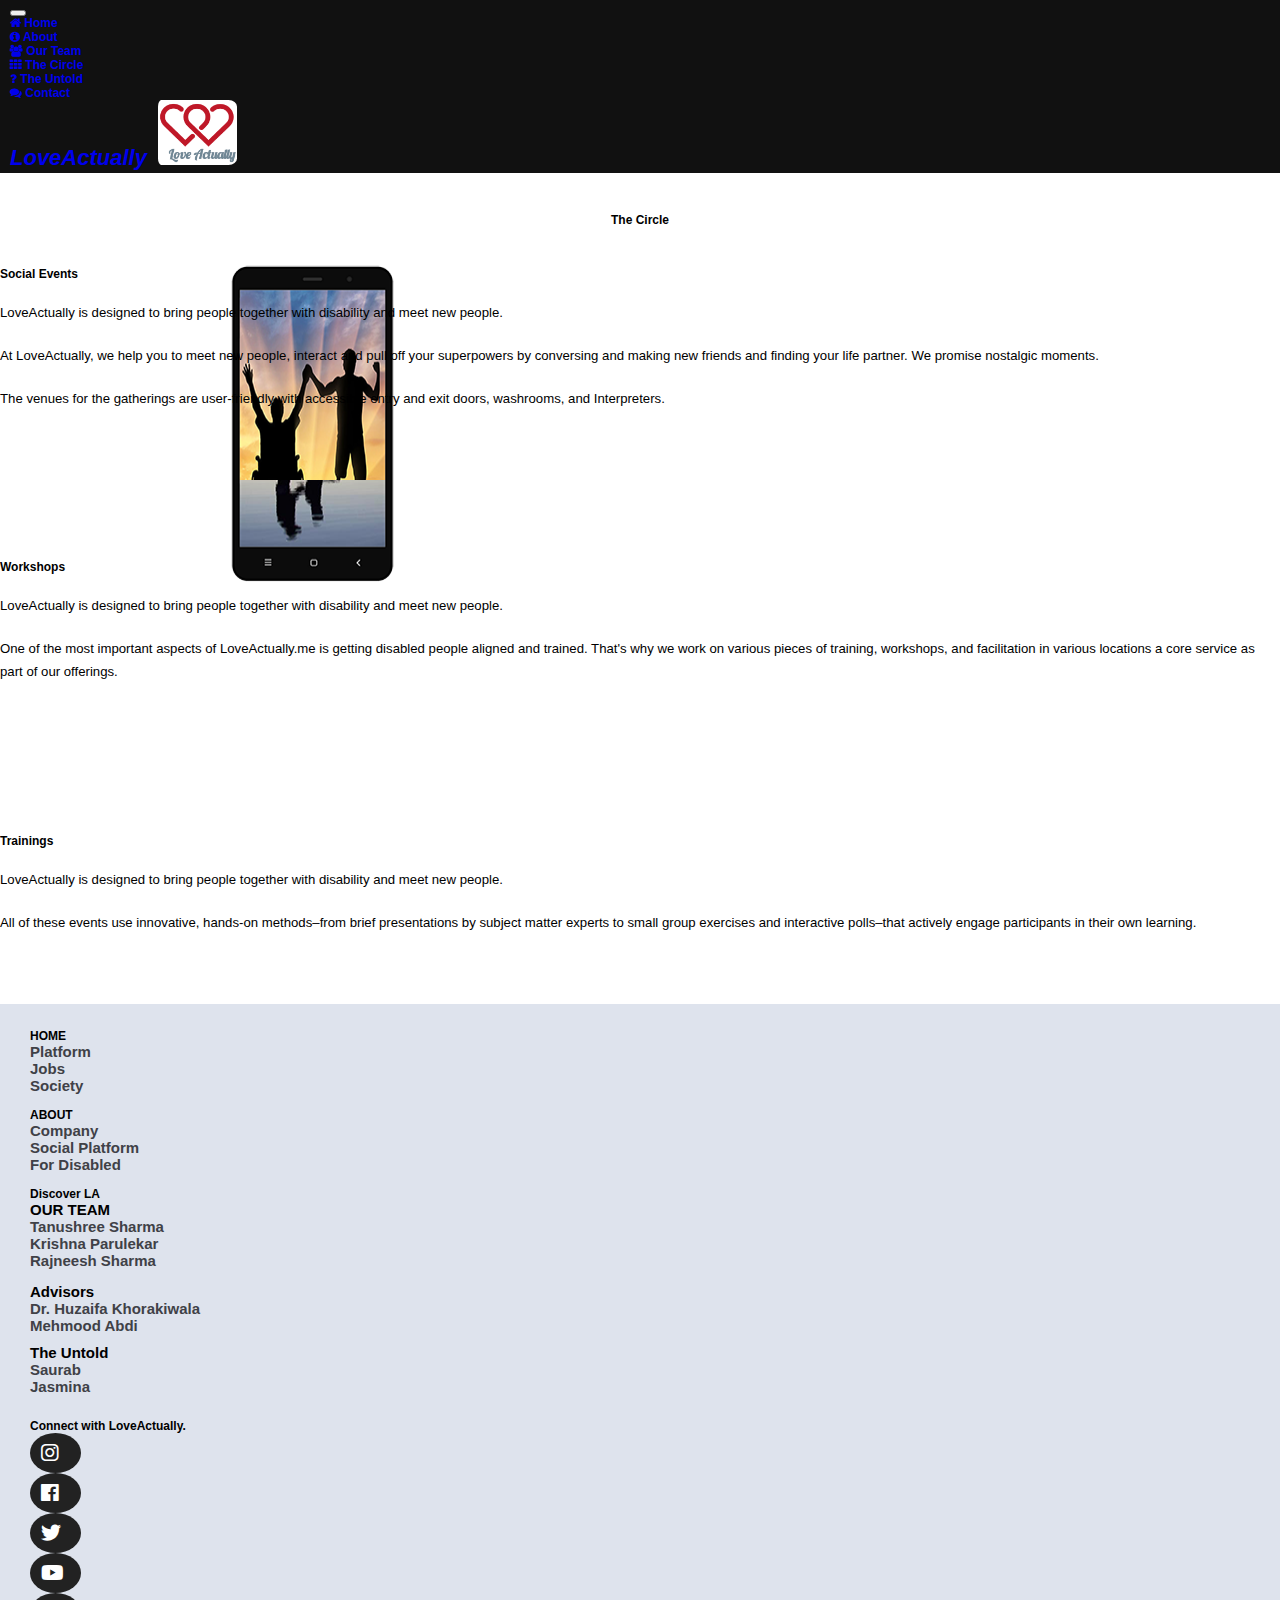
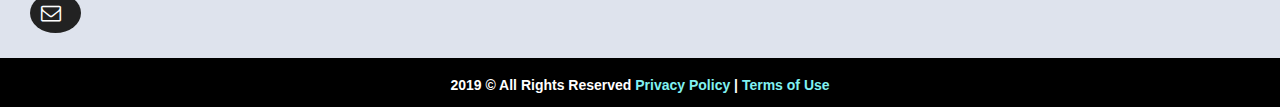
<file: circle.html>
<!DOCTYPE html>
<html>
<head>
	<title>Circle</title>
	<meta charset="utf-8">
	<meta name="viewport" content="width=device-width, initial-scale=1.0, minimum-scale=1.0, maximum-scale=1.0, user-scalable=no">
	<link rel="stylesheet" type="text/css" href="index.css">
	<link rel="icon" type="image/icon" href="images/1.png">

	<link rel="stylesheet" media="screen" href="particles.js-master/demo/css/style.css">


	<!-- <script src="https://code.jquery.com/jquery-3.3.1.min.js"></script> -->
	<link rel="stylesheet" type="text/css" href="fontawesome-free-5.1.0-web/css/all.css">
	<!-- <link rel="stylesheet" href="bootstrap/css/bootstrap.min.css">
	<link rel="stylesheet" href="bootstrap/css/bootstrap-theme.min.css"> -->

	<!-- <script src="bootstrap/js/bootstrap.min.js"></script> -->
	<!-- <script src="bootstrap/js/jquery.js"></script> -->
    <link rel="stylesheet" href="https://stackpath.bootstrapcdn.com/bootstrap/4.2.1/css/bootstrap.min.css" integrity="sha384-GJzZqFGwb1QTTN6wy59ffF1BuGJpLSa9DkKMp0DgiMDm4iYMj70gZWKYbI706tWS" crossorigin="anonymous">
    <script src="https://code.jquery.com/jquery-3.3.1.slim.min.js" integrity="sha384-q8i/X+965DzO0rT7abK41JStQIAqVgRVzpbzo5smXKp4YfRvH+8abtTE1Pi6jizo" crossorigin="anonymous"></script>
    <script src="https://cdnjs.cloudflare.com/ajax/libs/popper.js/1.14.6/umd/popper.min.js" integrity="sha384-wHAiFfRlMFy6i5SRaxvfOCifBUQy1xHdJ/yoi7FRNXMRBu5WHdZYu1hA6ZOblgut" crossorigin="anonymous"></script>
    <script src="https://stackpath.bootstrapcdn.com/bootstrap/4.2.1/js/bootstrap.min.js" integrity="sha384-B0UglyR+jN6CkvvICOB2joaf5I4l3gm9GU6Hc1og6Ls7i6U/mkkaduKaBhlAXv9k" crossorigin="anonymous"></script>
    
    <link rel="stylesheet" type="text/css" href="https://stackpath.bootstrapcdn.com/font-awesome/4.7.0/css/font-awesome.min.css">
	<!-- HTML5 Shim and Respond.js IE8 support of HTML5 elements and media queries -->
    <!-- WARNING: Respond.js doesn't work if you view the page via file:// -->
    <!--[if lt IE 9]>
        <script src="https://oss.maxcdn.com/libs/html5shiv/3.7.0/html5shiv.js"></script>
        <script src="https://oss.maxcdn.com/libs/respond.js/1.4.2/respond.min.js"></script>
    <![endif]-->
</head>
<body>

	<nav class="navbar navbar-expand-md navbar-dark bg-dark sticky-top navbar-shrink my-nav">
        
    <div class="navbar-header page-scroll">
        <button class="navbar-toggler" data-toggle="collapse" data-target="#collapse_target">
            <span class="navbar-toggler-icon"></span>
        </button>
    </div>

        <div class="collapse navbar-collapse" id="collapse_target">
            
            <ul class="nav navbar-nav navbar-right">
                <li class="hidden">
                    <a href="#page-top"></a>
                </li>
                <li class="nav-item">
                    <a class="nav-link page-scroll" href="index.html"><i class="fa fa-home" aria-hidden="true"></i> Home </a>
                </li>
                <li class="nav-item">
                    <a class="nav-link page-scroll" href="about.html"><i class="fa fa-info-circle" aria-hidden="true"></i> About </a>
                </li>
                <li class="nav-item">
                    <a class="nav-link page-scroll" href="team.html"><i class="fa fa-group" aria-hidden="true"></i> Our Team </a>
                </li>
                <li class="nav-item">
                    <a class="nav-link page-scroll" href="circle.html"><i class="fa fa-th" aria-hidden="true"></i> The Circle </a>
                </li>
                <li class="nav-item">
                    <a class="nav-link page-scroll" href="untold.html"><i class="fa fa-question" aria-hidden="true"></i> The Untold </a>
                </li>
                <li class="nav-item">
                    <a class="nav-link page-scroll" href="contact.html"><i class="fa fa-comments" aria-hidden="true"></i> Contact </a>
                </li>		
            </ul>
            
        </div>

        <a href="#home" style="font-weight: 600;font-optical-sizing: 50px;"><span class="navbar-text navbar-right" style="font-size:22px;font-style:oblique;">LoveActually <img src="images/1.png" alt="" width="79" height="65" style="padding: 0;padding-left: 5px;border-radius: 10%;"></span></a>
        

	</nav>

<section id="circle">
        <section id="c1">
            <h1>The Circle</h1>
            <div class="container">
                <div class="row">
                    <div class="col-md-6">
                        <div class="s1">
                            
                        </div>
                    </div>
                    <div class="col-md-6">
                        <div class="content">
                            <h3>Social Events</h3>
                            <p>LoveActually is designed to bring people together with disability and meet new people. </p>
                            <p>At LoveActually, we help you to meet new people, interact and pull off your superpowers by conversing and making new friends and finding your life partner. We promise nostalgic moments.</p>
                            <p>The venues for the gatherings are user-friendly with accessible entry and exit doors, washrooms, and Interpreters.</p>
                        </div>
                    </div>
                </div>
            </div>
        </section>
        <section id="c2">
            <h1></h1>
            <div class="container">
                <div class="row">
                    <div class="col-md-6">
                        
                    </div>
                    <div class="col-md-6">
                        <div class="content">
                            <h3>Workshops</h3>
                            <p>LoveActually is designed to bring people together with disability and meet new people. </p>
                            <p>One of the most important aspects of LoveActually.me is getting disabled people aligned and trained. That's why we work on various pieces of training, workshops, and facilitation in various locations a core service as part of our offerings.</p>
                        </div>
                    </div>
                </div>
            </div>
        </section>
        <section id="c3">
            <h1></h1>
            <div class="container">
                <div class="row">
                    <div class="col-md-6">
                        
                    </div>
                    <div class="col-md-6">
                        <div class="content">
                            <h3>Trainings</h3>
                            <p>LoveActually is designed to bring people together with disability and meet new people. </p>
                            <p>All of these events use innovative, hands-on methods–from brief presentations by subject matter experts to small group exercises and interactive polls–that actively engage participants in their own learning.</p>
                        </div>
                    </div>
                </div>
            </div>
        </section>
    </section>


	<!-- <section id="contact">
		<div class="container">
			<h1>Contact.</h1>
			<p>Lets get in touch.</p>
			<div class="row">
				<div class="col-md-6">
					<h4>Visit us.</h4>
					<div class="address">
						<div>
							<i class="fa fa-phone"></i> Phone: 7045314023/7718096106.
						</div>
						<div>
							<i class="fas fa-envelope"></i> Email: contact@loveactually.me
						</div>
					</div><br>
				</div>
				<div class="col-md-6">
					<div class="follow">
						<h4>follow us on.</h4>
						<ul class="list-inline">
							<li class="list-inline-item">
								<a class="" href="https://www.instagram.com/loveactually.me/" target="_blank"><i class="fab fa-instagram"></i></a>
							</li>
							<li class="list-inline-item">
								<a class="" href="https://www.facebook.com/LoveActually.me/" target="_blank"><i class="fab fa-facebook-f"></i></a>
							</li>
							<li class="list-inline-item">
								<a class="" href="https://twitter.com/loveactually_" target="_blank"><i class="fab fa-twitter"></i></a>
							</li>
						</ul>
					</div>
				</div>
			</div>
		</div>
	</section> -->


    <section id="sitemap">
			<div class="container">
				<div class="row">
					<div class="col-lg-3 col-md-3 col-sm-6">
						<div class="heading">
							<a href="index.html"><h5>HOME</h5></a>
						</div>
						<div class="heading-content">
							<a href="index.html">Platform</a><br>
							<a href="index.html">Jobs</a><br>
							<a href="index.html">Society</a><br>
						</div><br>
					</div>
					<div class="col-lg-3 col-md-3 col-sm-6">
						<div class="heading">
							<a href="about.html"><h5>ABOUT</h5></a>
						</div>
						<div class="heading-content">
							<a href="about.html">Company</a><br>
							<a href="about.html">Social Platform</a><br>
							<a href="about.html">For Disabled</a><br>
						   </div><br>
					</div>
					<div class="col-lg-3 col-md-3 col-sm-6">
						<div class="heading">
							<a href="team.html"><h5>Discover LA</h5></a>
						</div>
						<div class="heading-content" style="padding-bottom: 10px;">
							<a style="color: black;">OUR TEAM</a><br>
							<a href="team.html">Tanushree Sharma</a><br>
							<a href="team.html">Krishna Parulekar</a><br>
							<a href="team.html">Rajneesh Sharma</a><br><br>
							<a style="color: black;">Advisors</a><br>
							<a href="team.html">Dr. Huzaifa Khorakiwala</a><br>
							<a href="team.html">Mehmood Abdi</a><br>
						</div>
						
					</div>
					<div class="col-lg-3 col-md-3 col-sm-6">
							<div class="heading-content" style="padding-bottom: 10px;">
									<a style="color: black;">The Untold</a><br>
									<a href="untold.html">Saurab</a><br>
									<a href="untold.html">Jasmina</a><br><br>    
								</div>
								<div class="contact">
										<h5>Connect with LoveActually.</h5>
										<div class="icon-link">
											<ul class="list-inline">
											<li class="list-inline-item">
												<a class="" href="https://www.instagram.com/loveactually.me/" target="_blank"><i class="fab fa-instagram"></i></a>
											</li>
											<li class="list-inline-item">
												<a class="" href="https://www.facebook.com/LoveActually.me/" target="_blank"><i class="fab fa-facebook-f"></i></a>
											</li>
											<li class="list-inline-item">
												<a class="" href="https://twitter.com/loveactually_" target="_blank"><i class="fab fa-twitter"></i></a>
											</li>
											<li class="list-inline-item">
												<a class="" href="https://youtube.com/" target="_blank"><i class="fab fa-youtube"></i></a>
											</li>
											<li class="list-inline-item">
												<a class="" href="mailto:connect@loveactually.me" target="_blank"><i class="fa fa-envelope-o"></i></a>
											</li>
										</ul>
										</div> 
									</div>
					</div>
	
					
	
				</div>
			</div>
		</section>
	
	<footer id="copyright">
		<div class="container">
			<div class="row">
				<div class="col-md-12">
					<p>2019 &copy All Rights Reserved <a href="privacy-policy.html" target="_blank">Privacy Policy</a> | <a href="terms.html" target="_blank">Terms of Use</a></p>
				</div>
			</div>
		</div>
	</footer>


<!-- 	<script type="text/javascript" src="bootstrap/js/jquery.js"></script> -->
	<script type="text/javascript" src="bootstrap/js/bootstrap.min.js"></script>
</body>
</html>
</file>
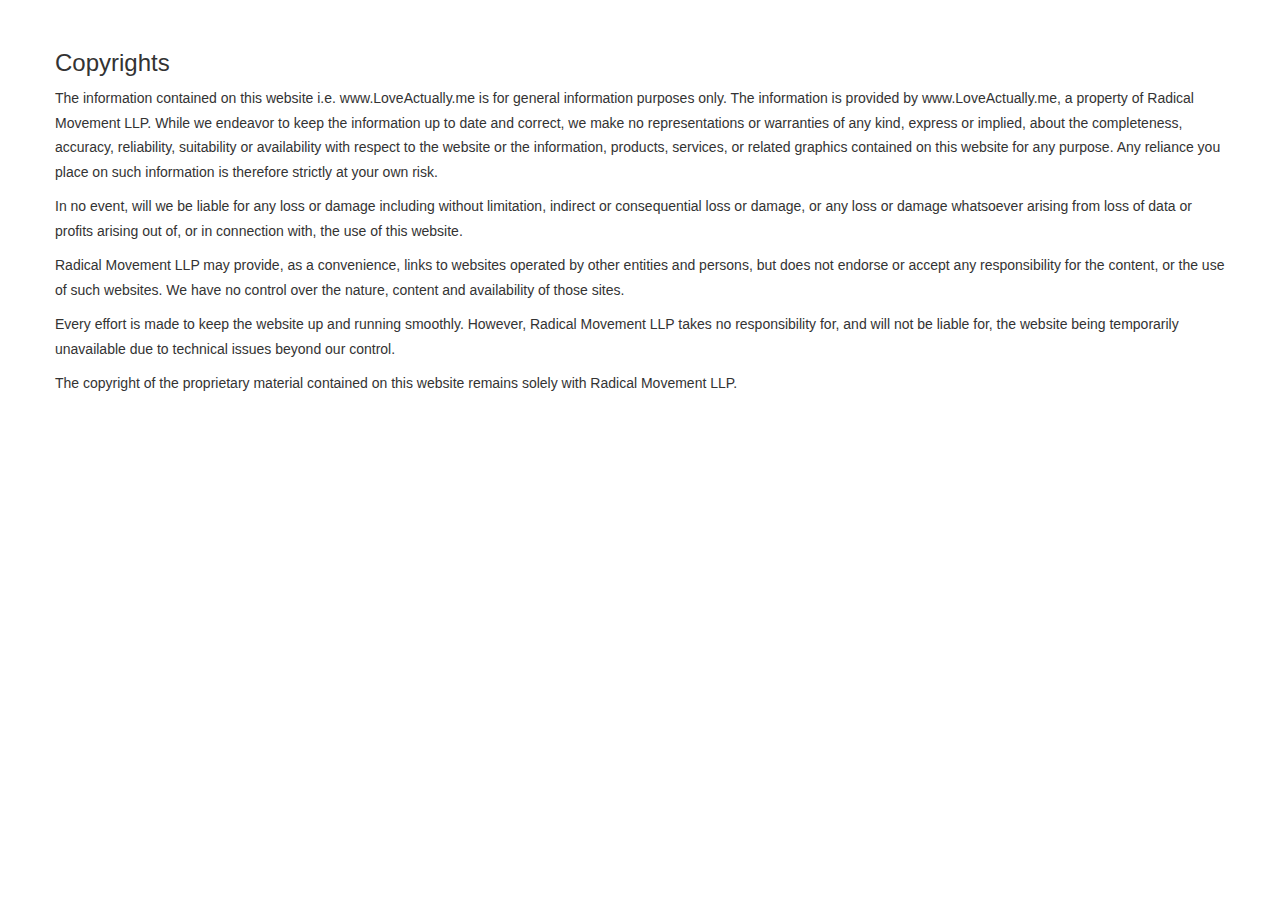
<file: copyright.html>
<!DOCTYPE html>
<html>
<head>
	<title>Copyright</title>
	<meta name="viewport" content="width=device-width,initial-scale=1.0">
	<link rel="stylesheet" type="text/css" href="index.css">
	<link rel="stylesheet" type="text/css" href="fontawesome-free-5.1.0-web/css/all.css">
	<link rel="stylesheet" href="bootstrap/css/bootstrap.min.css">
</head>
<body>
	<div class="container" style="padding: 30px 0 30px 0;">
		<h3>Copyrights</h3>
			<p>The information contained on this website i.e. www.LoveActually.me is for general information purposes only. The information is provided by www.LoveActually.me, a property of Radical Movement LLP. While we endeavor to keep the information up to date and correct, we make no representations or warranties of any kind, express or implied, about the completeness, accuracy, reliability, suitability or availability with respect to the website or the information, products, services, or related graphics contained on this website for any purpose. Any reliance you place on such information is therefore strictly at your own risk.</p>
			<p>
			In no event, will we be liable for any loss or damage including without limitation, indirect or consequential loss or damage, or any loss or damage whatsoever arising from loss of data or profits arising out of, or in connection with, the use of this website.</p>
			<p>
			Radical Movement LLP may provide, as a convenience, links to websites operated by other entities and persons, but does not endorse or accept any responsibility for the content, or the use of such websites. We have no control over the nature, content and availability of those sites.</p>
			<p>
			Every effort is made to keep the website up and running smoothly. However, Radical Movement LLP takes no responsibility for, and will not be liable for, the website being temporarily unavailable due to technical issues beyond our control.</p>
			<p>
			The copyright of the proprietary material contained on this website remains solely with Radical Movement LLP.</p>
	</div>
</body>
</html>
</file>
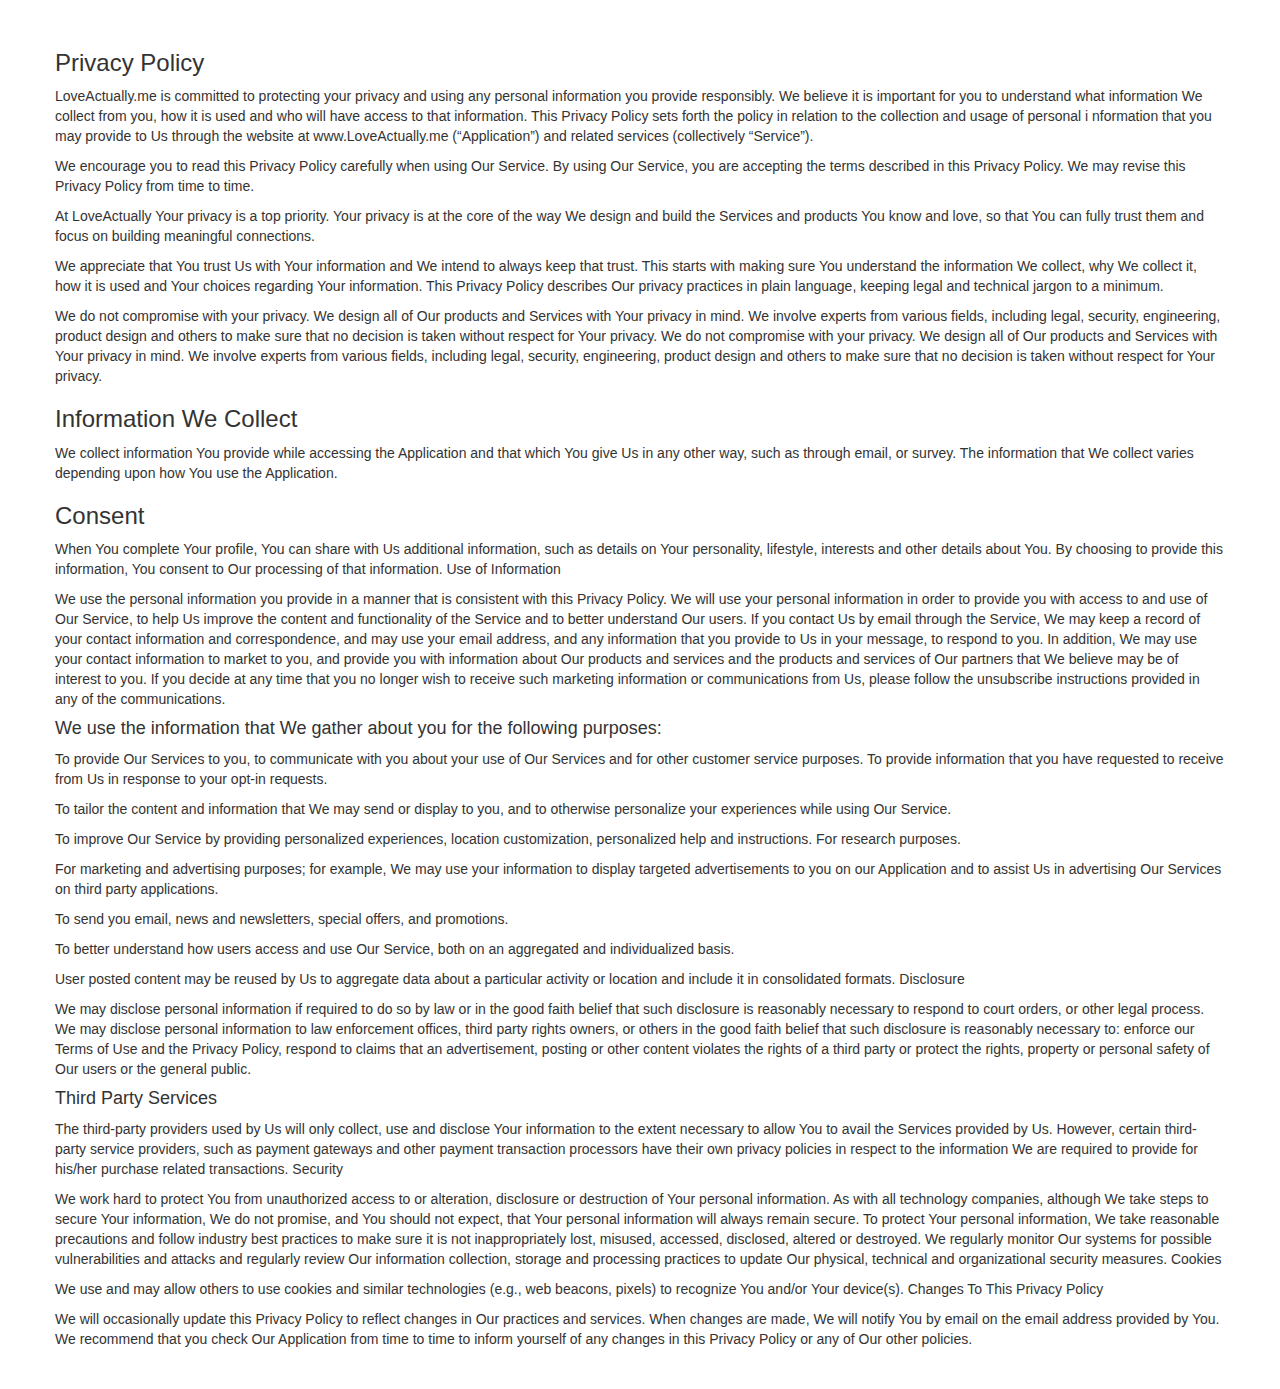
<file: privacy-policy.html>
<!DOCTYPE html>
<html>
<head>
	<title>Privacy Policy</title>
	<meta name="viewport" content="width=device-width,initial-scale=1.0">
	<link rel="stylesheet" type="text/css" href="fontawesome-free-5.1.0-web/css/all.css">
	<link rel="stylesheet" href="bootstrap/css/bootstrap.min.css">
</head>
<body>
	<div class="container" style="padding: 30px 0 30px 0;">
		<h3>Privacy Policy</h3>
		<p>
LoveActually.me is committed to protecting your privacy and using any personal information you provide responsibly. We believe it is important for you to understand what information We collect from you, how it is used and who will have access to that information. This Privacy Policy sets forth the policy in relation to the collection and usage of personal i nformation that you may provide to Us through the website at www.LoveActually.me (“Application”) and related services (collectively “Service”).</p>

<p>
We encourage you to read this Privacy Policy carefully when using Our Service. By using Our Service, you are accepting the terms described in this Privacy Policy. We may revise this Privacy Policy from time to time.</p>

<p>
At LoveActually Your privacy is a top priority. Your privacy is at the core of the way We design and build the Services and products You know and love, so that You can fully trust them and focus on building meaningful connections.</p>
<p>
We appreciate that You trust Us with Your information and We intend to always keep that trust. This starts with making sure You understand the information We collect, why We collect it, how it is used and Your choices regarding Your information. This Privacy Policy describes Our privacy practices in plain language, keeping legal and technical jargon to a minimum.</p>
<p>
We do not compromise with your privacy. We design all of Our products and Services with Your privacy in mind. We involve experts from various fields, including legal, security, engineering, product design and others to make sure that no decision is taken without respect for Your privacy. We do not compromise with your privacy. We design all of Our products and Services with Your privacy in mind. We involve experts from various fields, including legal, security, engineering, product design and others to make sure that no decision is taken without respect for Your privacy.</p>

 <h3>Information We Collect</h3>
 <p>
We collect information You provide while accessing the Application and that which You give Us in any other way, such as through email, or survey. The information that We collect varies depending upon how You use the Application.</p>
<h3>Consent</h3>
<p>
When You complete Your profile, You can share with Us additional information, such as details on Your personality, lifestyle, interests and other details about You. By choosing to provide this information, You consent to Our processing of that information.
Use of Information</p>
<p>
We use the personal information you provide in a manner that is consistent with this Privacy Policy. We will use your personal information in order to provide you with access to and use of Our Service, to help Us improve the content and functionality of the Service and to better understand Our users. If you contact Us by email through the Service, We may keep a record of your contact information and correspondence, and may use your email address, and any information that you provide to Us in your message, to respond to you. In addition, We may use your contact information to market to you, and provide you with information about Our products and services and the products and services of Our partners that We believe may be of interest to you. If you decide at any time that you no longer wish to receive such marketing information or communications from Us, please follow the unsubscribe instructions provided in any of the communications. </p>

<h4>We use the information that We gather about you for the following purposes:</h4>
<p>To provide Our Services to you, to communicate with you about your use of Our Services and for other customer service purposes.
To provide information that you have requested to receive from Us in response to your opt-in requests.</p>
<p>
To tailor the content and information that We may send or display to you, and to otherwise personalize your experiences while using Our Service.</p>
<p>
To improve Our Service by providing personalized experiences, location customization, personalized help and instructions.
For research purposes.</p>
<p>
For marketing and advertising purposes; for example, We may use your information to display targeted advertisements to you on our Application and to assist Us in advertising Our Services on third party applications.</p>
<p>
To send you email, news and newsletters, special offers, and promotions.</p>
<p>
To better understand how users access and use Our Service, both on an aggregated and individualized basis.</p>
<p>
User posted content may be reused by Us to aggregate data about a particular activity or location and include it in consolidated formats.
Disclosure</p>
<p>
We may disclose personal information if required to do so by law or in the good faith belief that such disclosure is reasonably necessary to respond to court orders, or other legal process. We may disclose personal information to law enforcement offices, third party rights owners, or others in the good faith belief that such disclosure is reasonably necessary to: enforce our Terms of Use and the Privacy Policy, respond to claims that an advertisement, posting or other content violates the rights of a third party or protect the rights, property or personal safety of Our users or the general public.</p>
<h4>Third Party Services</h4>
<p>The third-party providers used by Us will only collect, use and disclose Your information to the extent necessary to allow You to avail the Services provided by Us. However, certain third-party service providers, such as payment gateways and other payment transaction processors have their own privacy policies in respect to the information We are required to provide for his/her purchase related transactions.
Security</p>
<p>
We work hard to protect You from unauthorized access to or alteration, disclosure or destruction of Your personal information. As with all technology companies, although We take steps to secure Your information, We do not promise, and You should not expect, that Your personal information will always remain secure. To protect Your personal information, We take reasonable precautions and follow industry best practices to make sure it is not inappropriately lost, misused, accessed, disclosed, altered or destroyed. We regularly monitor Our systems for possible vulnerabilities and attacks and regularly review Our information collection, storage and processing practices to update Our physical, technical and organizational security measures.
Cookies</p>
<p>
We use and may allow others to use cookies and similar technologies (e.g., web beacons, pixels) to recognize You and/or Your device(s).
Changes To This Privacy Policy</p>
<p>
We will occasionally update this Privacy Policy to reflect changes in Our practices and services. When changes are made, We will notify You by email on the email address provided by You. We recommend that you check Our Application from time to time to inform yourself of any changes in this Privacy Policy or any of Our other policies. 
</p>
	</div>
</body>
</html>
</file>
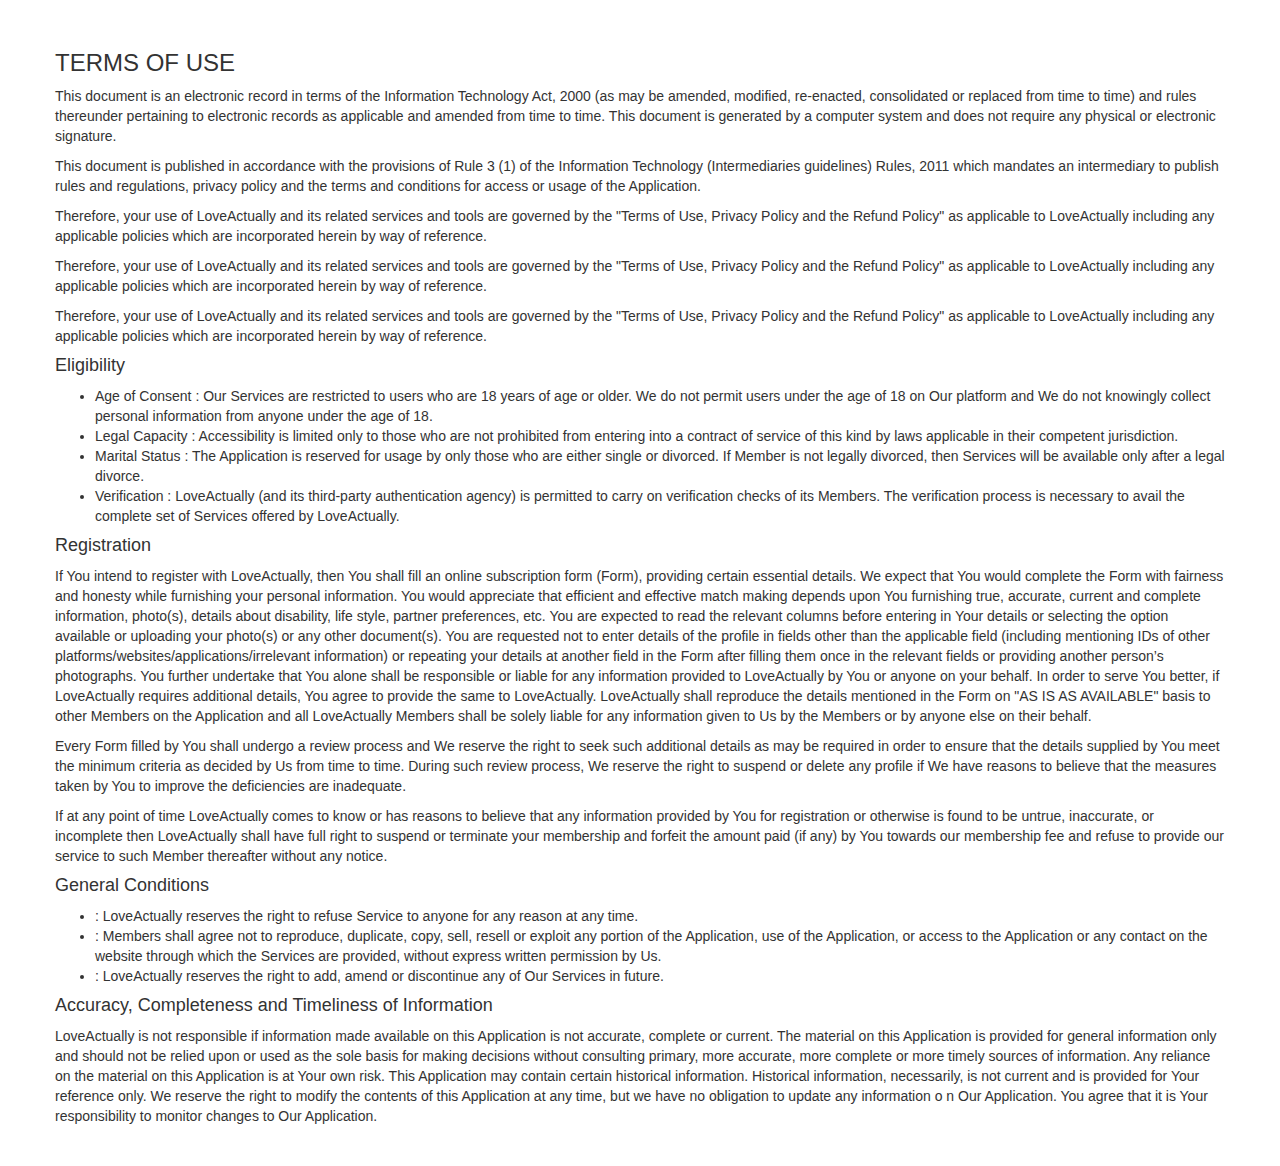
<file: terms.html>
<!DOCTYPE html>
<html>
<head>
	<title>Terms Of Use</title>
	<meta name="viewport" content="width=device-width,initial-scale=1.0">
	<link rel="stylesheet" type="text/css" href="fontawesome-free-5.1.0-web/css/all.css">
	<link rel="stylesheet" href="bootstrap/css/bootstrap.min.css">
</head>
<body>
	<div class="container" style="padding: 30px 0 30px 0;">
		<h3>TERMS OF USE</h3>
		<p>This document is an electronic record in terms of the Information Technology Act, 2000 (as may be amended, modified, re-enacted, consolidated or replaced from time to time) and rules thereunder pertaining to electronic records as applicable and amended from time to time. This document is generated by a computer system and does not require any physical or electronic signature.</p>

		<p>This document is published in accordance with the provisions of Rule 3 (1) of the Information Technology (Intermediaries guidelines) Rules, 2011 which mandates an intermediary to publish rules and regulations, privacy policy and the terms and conditions for access or usage of the Application.</p>

		<p>Therefore, your use of LoveActually and its related services and tools are governed by the "Terms of Use, Privacy Policy and the Refund Policy" as applicable to LoveActually including any applicable policies which are incorporated herein by way of reference.</p>

		<p>Therefore, your use of LoveActually and its related services and tools are governed by the "Terms of Use, Privacy Policy and the Refund Policy" as applicable to LoveActually including any applicable policies which are incorporated herein by way of reference.</p>

		<p>Therefore, your use of LoveActually and its related services and tools are governed by the "Terms of Use, Privacy Policy and the Refund Policy" as applicable to LoveActually including any applicable policies which are incorporated herein by way of reference.</p>
		<h4>Eligibility</h4>
		<ul>
		<li>Age of Consent : Our Services are restricted to users who are 18 years of age or older. We do not permit users under the age of 18 on Our platform and We do not knowingly collect personal information from anyone under the age of 18.</li>
		<li>Legal Capacity : Accessibility is limited only to those who are not prohibited from entering into a contract of service of this kind by laws applicable in their competent jurisdiction.</li>
		<li>Marital Status : The Application is reserved for usage by only those who are either single or divorced. If Member is not legally divorced, then Services will be available only after a legal divorce.</li>
		<li>Verification : LoveActually (and its third-party authentication agency) is permitted to carry on verification checks of its Members. The verification process is necessary to avail the complete set of Services offered by LoveActually.</li>
	</ul>
		<h4>Registration</h4>
		<p>If You intend to register with LoveActually, then You shall fill an online subscription form (Form), providing certain essential details. We expect that You would complete the Form with fairness and honesty while furnishing your personal information. You would appreciate that efficient and effective match making depends upon You furnishing true, accurate, current and complete information, photo(s), details about disability, life style, partner preferences, etc. You are expected to read the relevant columns before entering in Your details or selecting the option available or uploading your photo(s) or any other document(s). You are requested not to enter details of the profile in fields other than the applicable field (including mentioning IDs of other platforms/websites/applications/irrelevant information) or repeating your details at another field in the Form after filling them once in the relevant fields or providing another person’s photographs. You further undertake that You alone shall be responsible or liable for any information provided to LoveActually by You or anyone on your behalf. In order to serve You better, if LoveActually requires additional details, You agree to provide the same to LoveActually. LoveActually shall reproduce the details mentioned in the Form on "AS IS AS AVAILABLE" basis to other Members on the Application and all LoveActually Members shall be solely liable for any information given to Us by the Members or by anyone else on their behalf.</p>

		<p>Every Form filled by You shall undergo a review process and We reserve the right to seek such additional details as may be required in order to ensure that the details supplied by You meet the minimum criteria as decided by Us from time to time. During such review process, We reserve the right to suspend or delete any profile if We have reasons to believe that the measures taken by You to improve the deficiencies are inadequate.</p>

		<p>If at any point of time LoveActually comes to know or has reasons to believe that any information provided by You for registration or otherwise is found to be untrue, inaccurate, or incomplete then LoveActually shall have full right to suspend or terminate your membership and forfeit the amount paid (if any) by You towards our membership fee and refuse to provide our service to such Member thereafter without any notice.</p>
		<h4>General Conditions</h4>
		<ul>
		<li>: LoveActually reserves the right to refuse Service to anyone for any reason at any time.</li>
		<li>: Members shall agree not to reproduce, duplicate, copy, sell, resell or exploit any portion of the Application, use of the Application, or access to the Application or any contact on the website through which the Services are provided, without express written permission by Us.</li>
		<li>: LoveActually reserves the right to add, amend or discontinue any of Our Services in future.</li>
	</ul>
		<h4>Accuracy, Completeness and Timeliness of Information</h4>
	
		<p>LoveActually is not responsible if information made available on this Application is not accurate, complete or current. The material on this Application is provided for general information only and should not be relied upon or used as the sole basis for making decisions without consulting primary, more accurate, more complete or more timely sources of information. Any reliance on the material on this Application is at Your own risk. This Application may contain certain historical information. Historical information, necessarily, is not current and is provided for Your reference only. We reserve the right to modify the contents of this Application at any time, but we have no obligation to update any information o n Our Application. You agree that it is Your responsibility to monitor changes to Our Application. </p>

	</div>
</body>
</html>
</file>
<file: index.css>
@import url('https://fonts.googleapis.com/css?family=Montserrat:400,700');
body { font-family: 'Montserrat' , sans-serif; }

nav .nav-item a{
	font-weight: 600;
}
nav .nav-item a:hover, .nav-link:active{
    /*background-image: linear-gradient(to bottom, #ff385b, #f81577, #e60095, #c81eb2, #9a38cb, #ab33c7, #ba2dc2, #c826bc, #fc0e8f, #ff4361, #ff7836, #f8a60d);*/
    color: #80f2f2;
}

.my-nav{
    padding: 2px !important;
    padding-left: 10px !important;
}

@media only screen and (min-width:576px){
    .jumbotron{
        padding-top: 2rem !important;
        padding-bottom: 2rem !important;
    }
}

#home{
    background-image: url(images/home.jpg);
    background-size: cover;
    background-position:center;
    min-height:110%;
}

.home-page{
    position: absolute;
    top: 50%;
    left: 0%;
    transform: translate(0%,-50%);
    font-weight:600;
}
@media only screen and (max-width: 800px){
    .home-page {
        padding: 10px;
    }
}
@media only screen and (max-width: 1100px){
    .home-page {
        padding: 32px;
    }
}    
@media only screen and (max-width: 1500px){
    .home-page {
        padding: 48px;

    }
}

.first-intro{
    font-size:2rem;
    font-weight:600;
    color: #9c0606;
    font-family: 'Quicksand', sans-serif;
    letter-spacing: .5px;
}
.intro-text{
    font-size: 1.5rem;
    font-weight: 500;
    color: rgb(0, 0, 8);
}

.button-job{
    padding: 10px;
    margin: 20px;
}

ul.social-buttons {
    margin-bottom: 0;
}

ul.social-buttons li a {
    display: block;
    width: 40px;
    height: 40px;
    border-radius: 100%;
    font-size: 20px;
    line-height: 40px;
    outline: 0;
    color: #fff;
    background-color: #222;
    -webkit-transition: all .3s;
    -moz-transition: all .3s;
    transition: all .3s;
}

ul.social-buttons li a:hover,
ul.social-buttons li a:focus,
ul.social-buttons li a:active {
    background-image: radial-gradient(circle, #fb0591, #f200a2, #e400b4, #d000c8, #b500dc, #8756f6, #5078ff, #008fff, #00b8ff, #00d9ff, #00f1a8, #00ff00);
    background-position: center center;
}

header .fa-twitter::before{
    padding-left: 50%;
}
header .fa-facebook::before {
    padding-left: 100%;
}
header .fa-instagram::before{
    padding-left: 55%;
} 

.about-heading{
    font-size:320%;
    position:absolute;
    z-index:20;
    font-weight:1000px;
    color:rgb(255, 246, 246);
    margin-left:10vw;
    margin-right:10vw;
    margin-top:10vh;
    font-family: 'Quicksand', sans-serif;
    text-align: center;
}

.particles-h1{
    text-align: center;
    font-size:250%;
    position:absolute;
    z-index:20;
    font-weight:1000px;
    color:white;
    margin-left:5vw;


    margin-right:5vw;
    margin-top:5vh;
    font-family: 'Quicksand', sans-serif;
}
#about-belief{
    text-align: center;
    font-size:60%;
    color:white;
    margin-top:2vh;
    margin-bottom:2vh;
}
#shocking-p {
    font-size:50%;
    color:white;
    margin-top:1vh;
    margin-bottom:2vh;
}

#team{
    padding: 20px;
    padding-top: 50px;
    background-image: linear-gradient(to bottom, #393738, #3c3a3c, #3f3d3f, #424143, #454447, #515053, #5d5d60, #6a6a6d, #858587, #a0a0a2, #bdbdbd, #dadada);

}
.team-heading{
    text-align: center;
    color: whitesmoke;
}

#advisor{
    padding: 50px 0 50px 0;
    color: black;
    background-color: #edeff2;
}
#advisor .container h1{
    /*font-family: 'Charm', cursive;*/
    font-weight: 600;
    text-align: center;
    padding-bottom: 40px;
}
#advisor .container p{
   
    font-weight: 600;
    text-align: center;
    /*padding-bottom: 30px;*/
}

#advisor .container .polaroid{
    width: 300px;
    box-shadow: 0 4px 8px 0 rgba(255, 255, 255, 0.2), 0 6px 20px 0 rgba(255, 0, 0, 0.19);
    text-align: center; 
    transition: transform .2s;
    margin-left: auto;
    margin-right: auto;
    display: block;

}
#advisor .container .polaroid p{
    padding: 10px 0 0 0;
    /*font-family: 'Charm', cursive;*/
    margin-bottom: 0;

}
#advisor .container .polaroid:hover{
    transform: scale(1.03);
}
#advisor .advisor-icon i{
    font-size: 25px;
    text-align: center;
    color: black;
    letter-spacing: 10px;

}
#advisor .advisor-icon i:hover{
   color: #afc6ea;
}


.box{
    color: white;
    text-align: center;
    padding: 10px;
}
hr{
    height: 4px;
    margin-left: 15px;
    margin-bottom:-3px;
}
.hr-primary{
    background-image: -webkit-linear-gradient(left, rgba(66,133,244,.8), rgba(66, 133, 244,.6), rgba(0,0,0,0));
}
/* .about-heading{
    font-size:320%;
    position:absolute;
    z-index:20;
    font-weight:1000px;
    color:rgb(255, 246, 246);
    margin-left:10vw;
    margin-right:10vw;
    margin-top:20vh;
    font-family: 'Quicksand', sans-serif;
    text-align: center;
} */

.team-img{
    border-radius: 50%;
    height: 50px;
}


.listing{
    padding-left: 5px;
    padding-right: 5px;
    display: inline-block;
    margin-top: 5px;
}

.timeline {
    position: relative;
    padding: 0;
    list-style: none;
}

@media (min-width: 1200px){
.timeline>li .timeline-image {
    width: 170px;
    height: 170px;
    margin-left: -85px;
}}

@media (min-width: 992px){
.timeline>li .timeline-image {
    width: 160px;
    height: 160px;
    margin-left: -75px;
}}
@media (min-width: 768px){
.timeline>li .timeline-image {
    left: 50%;
    width: 140px;
    height: 140px;
    margin-left: -50px;
}}
.timeline>li .timeline-image {
    z-index: 100;
    position: absolute;
    left: 0;
    width: 120px;
    height: 120px;
    margin-left: 0;
    border: 7px solid #f1f1f1;
    border-radius: 100%;
    text-align: center;
    color: #fff;
    background-color: #fed136;
}

img {
    vertical-align: middle;
}
img {
    border: 0;
}

/*!
 * Start Bootstrap - Agency Bootstrap Theme (http://startbootstrap.com)
 * Code licensed under the Apache License v2.0.
 * For details, see http://www.apache.org/licenses/LICENSE-2.0.
 */


p {
    font-size: 14px;
    line-height: 1.75;
}

p.large {
    font-size: 16px;
}

.img-centered {
    margin: 0 auto;
}

.bg-light-gray {
    background-color: #f7f7f7;
}

.bg-darkest-gray {
    background-color: #222;
}

section {
    padding: 100px 0;
}

section h2.section-heading {
    margin-top: 0;
    margin-bottom: 15px;
    font-size: 40px;
}

section h3.section-subheading {
    margin-bottom: 75px;
    text-transform: none;
    /* font-family: {{ site.data.template.font.secondary }}; */
    font-size: 16px;
    font-style: italic;
    font-weight: 400;
}

@media(min-width:768px) {
    section {
        padding: 150px 0;
    }
}


.timeline {
    position: relative;
    padding: 0;
    list-style: none;
}

.timeline:before {
    content: "";
    position: absolute;
    top: 0;
    bottom: 0;
    left: 40px;
    width: 2px;
    margin-left: -1.5px;
    background-color: #f1f1f1;
}

.timeline>li {
    position: relative;
    margin-bottom: 50px;
    min-height: 50px;
}

.timeline>li:before,
.timeline>li:after {
    content: " ";
    display: table;
}

.timeline>li:after {
    clear: both;
}

.timeline>li .timeline-panel {
    float: right;
    position: relative;
    width: 100%;
    padding: 10px 20px 0 100px;
    text-align: left;
}

.timeline>li .timeline-panel:before {
    right: auto;
    left: -15px;
    border-right-width: 15px;
    border-left-width: 0;
}

.timeline>li .timeline-panel:after {
    right: auto;
    left: -14px;
    border-right-width: 14px;
    border-left-width: 0;
}

.timeline>li .timeline-image {
    z-index: 100;
    position: absolute;
    left: 0;
    width: 80px;
    height: 80px;
    margin-left: 0;
    border: 7px solid #f1f1f1;
    border-radius: 100%;
    text-align: center;
    color: #fff;
    /* background-color: #{{ site.data.template.color.primary }}; */
}

.timeline>li .timeline-image h4 {
    margin-top: 12px;
    font-size: 10px;
    line-height: 14px;
}

.timeline>li.timeline-inverted>.timeline-panel {
    float: right;
    padding: 15px 20px 0 100px;
    text-align: left;
}

.timeline>li.timeline-inverted>.timeline-panel:before {
    right: auto;
    left: -15px;
    border-right-width: 15px;
    border-left-width: 0;
}

.timeline>li.timeline-inverted>.timeline-panel:after {
    right: auto;
    left: -14px;
    border-right-width: 14px;
    border-left-width: 0;
}

.timeline>li:last-child {
    margin-bottom: 0;
}

.timeline .timeline-heading h4 {
    margin-top: 0;
    color:white;
    font-size: 120%;
    font-weight: 600;

}

.timeline .timeline-heading h4.subheading {
    text-transform: none;
    font-size: 100%;
    font-weight: 500;
}

.timeline .timeline-body>p,
.timeline .timeline-body>ul {
    margin-bottom: 0;
}

@media(min-width:768px) {
    .timeline:before {
        left: 50%;
    }

    .timeline>li {
        margin-bottom: 100px;
        min-height: 100px;
    }

    .timeline>li .timeline-panel {
        float: left;
        width: 41%;
        padding: 20px 20px 20px 30px;
        text-align: right;
    }

    .timeline>li .timeline-image {
        left: 50%;
        width: 100px;
        height: 100px;
        margin-left: -50px;
    }

    .timeline>li .timeline-image h4 {
        margin-top: 16px;
        font-size: 13px;
        line-height: 18px;
    }

    .timeline>li.timeline-inverted>.timeline-panel {
        float: right;
        padding: 0 30px 20px 20px;
        text-align: left;
    }
}

@media(min-width:992px) {
    .timeline>li {
        min-height: 150px;
    }

    .timeline>li .timeline-panel {
        padding: 25px 20px 20px;
    }

    .timeline>li .timeline-image {
        width: 150px;
        height: 150px;
        margin-left: -75px;
    }

    .timeline>li .timeline-image h4 {
        margin-top: 30px;
        font-size: 18px;
        line-height: 26px;
    }

    .timeline>li.timeline-inverted>.timeline-panel {
        padding: 0 20px 20px;
    }
}

@media(min-width:1200px) {
    .timeline>li {
        min-height: 170px;
    }

    .timeline>li .timeline-panel {
        padding: 30px 20px 20px 100px;
    }

    .timeline>li .timeline-image {
        width: 170px;
        height: 170px;
        margin-left: -85px;
    }

    .timeline>li .timeline-image h4 {
        margin-top: 40px;
    }

    .timeline>li.timeline-inverted>.timeline-panel {
        padding: 30px 100px 20px 20px;
    }
}


img::selection {
    background: 0 0;
}

img::-moz-selection {
    background: 0 0;
}
.profile-icon i{
    font-size: 25px;
}
.profile-icon i:hover{
    color: white;
    transform: scale(1.1);
}



/*----------------*/
#c1{
    background-color: white;
    background-image: url(images/a2.png);
    background-attachment: fixed;
    background-repeat: no-repeat;
    background-position: 20% 45%;
    padding: 40px 0 20px 0;
    height: auto;
    
}
#c2{
    background-color: white;
    background-image: url(images/a3.png);
    background-attachment: fixed;
    background-repeat: no-repeat;
    background-position: 20% 45%;
    padding: 40px 0 20px 0;
    height: auto;
    
}
#c3{
    background-color: white;
    background-image: url(images/a1.png);
    background-attachment: fixed;
    background-repeat: no-repeat;
    background-position: 20% 45%;
    padding: 40px 0 20px 0;
    height: auto;
    
}
@media only screen and (max-width: 775px){
    #c1,#c2,#c3 {
    background-image: none;
 }

}
 
#c1 h1,
#c2 h1,
#c3 h1{
    text-align: center;
   /* font-family: 'Charm', cursive;*/
    font-weight: 600;
}


/*#c1 .container .s1{
    background-image: url(images/new1.png);
}*/
#c1 .container,
#c2 .container,
#c3 .container{
    padding-top: 30px;
    padding-bottom: 40px;
}

#c1 .content h3,
#c2 .content h3,
#c3 .content h3{
   /* font-family: 'Charm', cursive;*/
    font-weight: 600;
    padding: 10px 0 10px 0;
}
#c1 .content p,
#c2 .content p,
#c3 .content p{
   /* font-family: 'Charm', cursive;*/
    font-size: 1.1em;
    padding: 10px 0 10px 0;
}

#untold{
    padding: 50px 0 30px 0;
    color: black;
    background-color: white;
}
#untold .container h1{
    /*font-family: 'Charm', cursive;*/
    font-weight: 600;
    text-align: center;
}
#untold .container p{
   /* font-family: 'Charm', cursive;*/
    font-weight: 600;
    text-align: center;
    padding-bottom: 30px;
}
#untold .container .polaroid{
    width: 300px;
    box-shadow: 0 4px 8px 0 rgba(255, 255, 255, 0.2), 0 6px 20px 0 rgba(255, 0, 0, 0.19);
    text-align: center; 
    transition: transform .2s;
    margin-left: auto;
    margin-right: auto;
    display: block;

}
#untold .container .polaroid p{
    padding: 10px 0 10px 0;
    /*font-family: 'Charm', cursive;*/

}
#untold .container .polaroid:hover{
    transform: scale(1.1);
}


#contact{
    padding: 40px 0 40px 0;
    background-color: #585d66;
    color: white;
}
#contact .container h1{
    /*font-family: 'Charm', cursive;*/
    font-weight: 600;
    text-align: center;
    letter-spacing: 1px;
}
#contact .container p{
    /*font-family: 'Charm', cursive;*/
    font-weight: 600;
    text-align: center;
    padding-bottom: 40px;
    color: #80f2f2;
}

#contact .container h4{
    /*font-family: 'Charm', cursive;*/
    font-weight: 600;
    color: #80f2f2
}
#contact .container .address{
    /*font-family: 'Charm', cursive;*/
    font-weight: 500;
    font-size: 1.1em;
}
#contact .container .address i{
    color: #80f2f2;
}
#contact .follow{
    text-align: right;
}
#contact .follow i{
	padding-top: 10px;
    font-size: 1.4em;
    color: white;
}
#contact .follow i:hover{
    color: #80f2f2;
}

@media only screen and (max-width: 700px){
	#contact .container .visit-us{
	    text-align: center;
	    padding-bottom: 20px;
	}
    #contact .follow{
        text-align: center;

    }   
}


#sitemap{
    background-color: #dee3ed;
    padding-left: 5px;
}
#sitemap .container{
    padding: 25px ;
}
#sitemap .heading a{
    text-decoration: none;
    color: black;
}
#sitemap .heading-content a{
    text-decoration: none;
    color: #404147;
    font-weight: 600 !important;
    font-size: 15px;
}
#sitemap a:hover{
    color: #71737f;
}


#sitemap .icon-link a{
    
    display: block;
    width: 40px;
    height: 40px;
    border-radius: 100%;
    font-size: 20px;
    line-height: 40px;
    padding-left: 11px;

    color: #fff;
    background-color: #222;
    
}
#sitemap .icon-link a:hover{
    background-color: #71737f;
    
}
#sitemap .icon-link i{
    
    text-decoration: none;
    font-size: 20px;
    
}
#sitemap .icon-link i:hover{
    color: #80f2f2;
    
}
#sitemap .address{
    font-weight: 600;
}
@media only screen and (max-width: 772px){
	#sitemap .heading h5{
	    font-size: 14px;
	}
	#sitemap .contact h5{
	    font-size: 14px;
	}

	#sitemap .heading-content a{
	    font-size: 13px;
	}
	#sitemap .address{
	    font-size: 13px;
	}
}

#copyright{
    background-color: black;
    padding: 15px 0 10px 0;
}
#copyright p{
    text-align: center;
    font-size: 14px;
    font-weight: 600;
    color: white;
}
#copyright a{
    text-align: center;
    
    color: #80f2f2;
}



.typewriter{
    overflow: hidden; /* Ensures the content is not revealed until the animation */
    border-right: .15em solid orange; /* The typwriter cursor */
    white-space: nowrap; /* Keeps the content on a single line */
    margin: 0; /* Gives that scrolling effect as the typing happens */
    margin-left: 0;
    /* letter-spacing: .1em; Adjust as needed */
    animation: 
      typing 3.5s steps(50, end),
      blink-caret .75s step-end infinite;
}
  
  /* The typing effect */
  @keyframes typing {
    from { width: 0 }
    to { width: 100% }
  }
  
  /* The typewriter cursor effect */
  @keyframes blink-caret {
    from, to { border-color: transparent }
    50% { border-color: transparent; }
  }
</file>
<file: particles.js-master/demo/css/style.css>
/* =============================================================================
   HTML5 CSS Reset Minified - Eric Meyer
   ========================================================================== */

html,body,div,span,object,iframe,h1,h2,h3,h4,h5,h6,p,blockquote,pre,abbr,address,cite,code,del,dfn,em,img,ins,kbd,q,samp,small,strong,sub,sup,var,b,i,dl,dt,dd,ol,ul,li,fieldset,form,label,legend,table,caption,tbody,tfoot,thead,tr,th,td,article,aside,canvas,details,figcaption,figure,footer,header,hgroup,menu,nav,section,summary,time,mark,audio,video{margin:0;padding:0;border:0;outline:0;font-size:100%;vertical-align:baseline;background:transparent}
body{line-height:1}
article,aside,details,figcaption,figure,footer,header,hgroup,menu,nav,section{display:block}
nav ul{list-style:none}
blockquote,q{quotes:none}
blockquote:before,blockquote:after,q:before,q:after{content:none}
a{margin:0;padding:0;font-size:100%;vertical-align:baseline;background:transparent;text-decoration:none}
mark{background-color:#ff9;color:#000;font-style:italic;font-weight:bold}
del{text-decoration:line-through}
abbr[title],dfn[title]{border-bottom:1px dotted;cursor:help}
table{border-collapse:collapse;border-spacing:0}
hr{display:block;height:1px;border:0;border-top:1px solid #ccc;margin:1em 0;padding:0}
input,select{vertical-align:middle}
li{list-style:none}


/* =============================================================================
   My CSS
   ========================================================================== */

/* ---- base ---- */

html,body{ 
	width:100%;
	height:100%;
	background:#111;
}

html{
  -webkit-tap-highlight-color: rgba(0, 0, 0, 0);
}

body{
  font:normal 75% Arial, Helvetica, sans-serif;
}

canvas{
  background-attachment: fixed;
  display:block;
  vertical-align:bottom;
}


/* ---- stats.js ---- */

.count-particles{
  background: #000022;
  position: absolute;
  top: 48px;
  left: 0;
  width: 80px;
  color: #13E8E9;
  font-size: .8em;
  text-align: left;
  text-indent: 4px;
  line-height: 14px;
  padding-bottom: 2px;
  font-family: Helvetica, Arial, sans-serif;
  font-weight: bold;
}

.js-count-particles{
  font-size: 1.1em;
}

#stats,
.count-particles{
  -webkit-user-select: none;
  margin-top: 5px;
  margin-left: 5px;
}

#stats{
  border-radius: 3px 3px 0 0;
  overflow: hidden;
}

.count-particles{
  border-radius: 0 0 3px 3px;
}


/* ---- particles.js container ---- */

#particles-js{
  width: 100%;
  height: 90vh;
  /* background-color: #b61924; */
  background-image: linear-gradient(to right, #5121ff, #692aff, #7d33ff, #8d3cff, #9c46ff, #b243f6, #c341ec, #d240e3, #e532cd, #f228b8, #fb24a3, #ff298f);
  background-attachment: fixed;
  background-size: cover;
  background-position: 50% 50%;
  background-repeat: no-repeat;
}

@media only screen and (max-width:800px){
  #particles-js{
    height: 120vh;
  }
}
@media only screen and (max-width:700px){
  #particles-js{
    height: 130vh;
  }
}
@media only screen and (max-width:600px){
  #particles-js{
    height:  140vh;
  }
}
@media only screen and (max-width:500px){
  #particles-js{
    height: 160vh;
  }
}
@media only screen and (max-width:450px){
  #particles-js{
    height: 182vh;
  }
}
@media only screen and (max-width:350px){
  #particles-js{
    height: 200vh;
  }
}
</file>
<file: fontawesome-free-5.1.0-web/css/all.css>
/*!
 * Font Awesome Free 5.1.0 by @fontawesome - https://fontawesome.com
 * License - https://fontawesome.com/license (Icons: CC BY 4.0, Fonts: SIL OFL 1.1, Code: MIT License)
 */
.fa,.fab,.fal,.far,.fas{-moz-osx-font-smoothing:grayscale;-webkit-font-smoothing:antialiased;display:inline-block;font-style:normal;font-variant:normal;text-rendering:auto;line-height:1}.fa-lg{font-size:1.33333em;line-height:.75em;vertical-align:-.0667em}.fa-xs{font-size:.75em}.fa-sm{font-size:.875em}.fa-1x{font-size:1em}.fa-2x{font-size:2em}.fa-3x{font-size:3em}.fa-4x{font-size:4em}.fa-5x{font-size:5em}.fa-6x{font-size:6em}.fa-7x{font-size:7em}.fa-8x{font-size:8em}.fa-9x{font-size:9em}.fa-10x{font-size:10em}.fa-fw{text-align:center;width:1.25em}.fa-ul{list-style-type:none;margin-left:2.5em;padding-left:0}.fa-ul>li{position:relative}.fa-li{left:-2em;position:absolute;text-align:center;width:2em;line-height:inherit}.fa-border{border:.08em solid #eee;border-radius:.1em;padding:.2em .25em .15em}.fa-pull-left{float:left}.fa-pull-right{float:right}.fa.fa-pull-left,.fab.fa-pull-left,.fal.fa-pull-left,.far.fa-pull-left,.fas.fa-pull-left{margin-right:.3em}.fa.fa-pull-right,.fab.fa-pull-right,.fal.fa-pull-right,.far.fa-pull-right,.fas.fa-pull-right{margin-left:.3em}.fa-spin{animation:a 2s infinite linear}.fa-pulse{animation:a 1s infinite steps(8)}@keyframes a{0%{transform:rotate(0deg)}to{transform:rotate(1turn)}}.fa-rotate-90{-ms-filter:"progid:DXImageTransform.Microsoft.BasicImage(rotation=1)";transform:rotate(90deg)}.fa-rotate-180{-ms-filter:"progid:DXImageTransform.Microsoft.BasicImage(rotation=2)";transform:rotate(180deg)}.fa-rotate-270{-ms-filter:"progid:DXImageTransform.Microsoft.BasicImage(rotation=3)";transform:rotate(270deg)}.fa-flip-horizontal{-ms-filter:"progid:DXImageTransform.Microsoft.BasicImage(rotation=0, mirror=1)";transform:scaleX(-1)}.fa-flip-vertical{transform:scaleY(-1)}.fa-flip-horizontal.fa-flip-vertical,.fa-flip-vertical{-ms-filter:"progid:DXImageTransform.Microsoft.BasicImage(rotation=2, mirror=1)"}.fa-flip-horizontal.fa-flip-vertical{transform:scale(-1)}:root .fa-flip-horizontal,:root .fa-flip-vertical,:root .fa-rotate-90,:root .fa-rotate-180,:root .fa-rotate-270{-webkit-filter:none;filter:none}.fa-stack{display:inline-block;height:2em;line-height:2em;position:relative;vertical-align:middle;width:2em}.fa-stack-1x,.fa-stack-2x{left:0;position:absolute;text-align:center;width:100%}.fa-stack-1x{line-height:inherit}.fa-stack-2x{font-size:2em}.fa-inverse{color:#fff}.fa-500px:before{content:"\f26e"}.fa-accessible-icon:before{content:"\f368"}.fa-accusoft:before{content:"\f369"}.fa-address-book:before{content:"\f2b9"}.fa-address-card:before{content:"\f2bb"}.fa-adjust:before{content:"\f042"}.fa-adn:before{content:"\f170"}.fa-adversal:before{content:"\f36a"}.fa-affiliatetheme:before{content:"\f36b"}.fa-algolia:before{content:"\f36c"}.fa-align-center:before{content:"\f037"}.fa-align-justify:before{content:"\f039"}.fa-align-left:before{content:"\f036"}.fa-align-right:before{content:"\f038"}.fa-allergies:before{content:"\f461"}.fa-amazon:before{content:"\f270"}.fa-amazon-pay:before{content:"\f42c"}.fa-ambulance:before{content:"\f0f9"}.fa-american-sign-language-interpreting:before{content:"\f2a3"}.fa-amilia:before{content:"\f36d"}.fa-anchor:before{content:"\f13d"}.fa-android:before{content:"\f17b"}.fa-angellist:before{content:"\f209"}.fa-angle-double-down:before{content:"\f103"}.fa-angle-double-left:before{content:"\f100"}.fa-angle-double-right:before{content:"\f101"}.fa-angle-double-up:before{content:"\f102"}.fa-angle-down:before{content:"\f107"}.fa-angle-left:before{content:"\f104"}.fa-angle-right:before{content:"\f105"}.fa-angle-up:before{content:"\f106"}.fa-angry:before{content:"\f556"}.fa-angrycreative:before{content:"\f36e"}.fa-angular:before{content:"\f420"}.fa-app-store:before{content:"\f36f"}.fa-app-store-ios:before{content:"\f370"}.fa-apper:before{content:"\f371"}.fa-apple:before{content:"\f179"}.fa-apple-pay:before{content:"\f415"}.fa-archive:before{content:"\f187"}.fa-archway:before{content:"\f557"}.fa-arrow-alt-circle-down:before{content:"\f358"}.fa-arrow-alt-circle-left:before{content:"\f359"}.fa-arrow-alt-circle-right:before{content:"\f35a"}.fa-arrow-alt-circle-up:before{content:"\f35b"}.fa-arrow-circle-down:before{content:"\f0ab"}.fa-arrow-circle-left:before{content:"\f0a8"}.fa-arrow-circle-right:before{content:"\f0a9"}.fa-arrow-circle-up:before{content:"\f0aa"}.fa-arrow-down:before{content:"\f063"}.fa-arrow-left:before{content:"\f060"}.fa-arrow-right:before{content:"\f061"}.fa-arrow-up:before{content:"\f062"}.fa-arrows-alt:before{content:"\f0b2"}.fa-arrows-alt-h:before{content:"\f337"}.fa-arrows-alt-v:before{content:"\f338"}.fa-assistive-listening-systems:before{content:"\f2a2"}.fa-asterisk:before{content:"\f069"}.fa-asymmetrik:before{content:"\f372"}.fa-at:before{content:"\f1fa"}.fa-atlas:before{content:"\f558"}.fa-audible:before{content:"\f373"}.fa-audio-description:before{content:"\f29e"}.fa-autoprefixer:before{content:"\f41c"}.fa-avianex:before{content:"\f374"}.fa-aviato:before{content:"\f421"}.fa-award:before{content:"\f559"}.fa-aws:before{content:"\f375"}.fa-backspace:before{content:"\f55a"}.fa-backward:before{content:"\f04a"}.fa-balance-scale:before{content:"\f24e"}.fa-ban:before{content:"\f05e"}.fa-band-aid:before{content:"\f462"}.fa-bandcamp:before{content:"\f2d5"}.fa-barcode:before{content:"\f02a"}.fa-bars:before{content:"\f0c9"}.fa-baseball-ball:before{content:"\f433"}.fa-basketball-ball:before{content:"\f434"}.fa-bath:before{content:"\f2cd"}.fa-battery-empty:before{content:"\f244"}.fa-battery-full:before{content:"\f240"}.fa-battery-half:before{content:"\f242"}.fa-battery-quarter:before{content:"\f243"}.fa-battery-three-quarters:before{content:"\f241"}.fa-bed:before{content:"\f236"}.fa-beer:before{content:"\f0fc"}.fa-behance:before{content:"\f1b4"}.fa-behance-square:before{content:"\f1b5"}.fa-bell:before{content:"\f0f3"}.fa-bell-slash:before{content:"\f1f6"}.fa-bezier-curve:before{content:"\f55b"}.fa-bicycle:before{content:"\f206"}.fa-bimobject:before{content:"\f378"}.fa-binoculars:before{content:"\f1e5"}.fa-birthday-cake:before{content:"\f1fd"}.fa-bitbucket:before{content:"\f171"}.fa-bitcoin:before{content:"\f379"}.fa-bity:before{content:"\f37a"}.fa-black-tie:before{content:"\f27e"}.fa-blackberry:before{content:"\f37b"}.fa-blender:before{content:"\f517"}.fa-blind:before{content:"\f29d"}.fa-blogger:before{content:"\f37c"}.fa-blogger-b:before{content:"\f37d"}.fa-bluetooth:before{content:"\f293"}.fa-bluetooth-b:before{content:"\f294"}.fa-bold:before{content:"\f032"}.fa-bolt:before{content:"\f0e7"}.fa-bomb:before{content:"\f1e2"}.fa-bong:before{content:"\f55c"}.fa-book:before{content:"\f02d"}.fa-book-open:before{content:"\f518"}.fa-bookmark:before{content:"\f02e"}.fa-bowling-ball:before{content:"\f436"}.fa-box:before{content:"\f466"}.fa-box-open:before{content:"\f49e"}.fa-boxes:before{content:"\f468"}.fa-braille:before{content:"\f2a1"}.fa-briefcase:before{content:"\f0b1"}.fa-briefcase-medical:before{content:"\f469"}.fa-broadcast-tower:before{content:"\f519"}.fa-broom:before{content:"\f51a"}.fa-brush:before{content:"\f55d"}.fa-btc:before{content:"\f15a"}.fa-bug:before{content:"\f188"}.fa-building:before{content:"\f1ad"}.fa-bullhorn:before{content:"\f0a1"}.fa-bullseye:before{content:"\f140"}.fa-burn:before{content:"\f46a"}.fa-buromobelexperte:before{content:"\f37f"}.fa-bus:before{content:"\f207"}.fa-bus-alt:before{content:"\f55e"}.fa-buysellads:before{content:"\f20d"}.fa-calculator:before{content:"\f1ec"}.fa-calendar:before{content:"\f133"}.fa-calendar-alt:before{content:"\f073"}.fa-calendar-check:before{content:"\f274"}.fa-calendar-minus:before{content:"\f272"}.fa-calendar-plus:before{content:"\f271"}.fa-calendar-times:before{content:"\f273"}.fa-camera:before{content:"\f030"}.fa-camera-retro:before{content:"\f083"}.fa-cannabis:before{content:"\f55f"}.fa-capsules:before{content:"\f46b"}.fa-car:before{content:"\f1b9"}.fa-caret-down:before{content:"\f0d7"}.fa-caret-left:before{content:"\f0d9"}.fa-caret-right:before{content:"\f0da"}.fa-caret-square-down:before{content:"\f150"}.fa-caret-square-left:before{content:"\f191"}.fa-caret-square-right:before{content:"\f152"}.fa-caret-square-up:before{content:"\f151"}.fa-caret-up:before{content:"\f0d8"}.fa-cart-arrow-down:before{content:"\f218"}.fa-cart-plus:before{content:"\f217"}.fa-cc-amazon-pay:before{content:"\f42d"}.fa-cc-amex:before{content:"\f1f3"}.fa-cc-apple-pay:before{content:"\f416"}.fa-cc-diners-club:before{content:"\f24c"}.fa-cc-discover:before{content:"\f1f2"}.fa-cc-jcb:before{content:"\f24b"}.fa-cc-mastercard:before{content:"\f1f1"}.fa-cc-paypal:before{content:"\f1f4"}.fa-cc-stripe:before{content:"\f1f5"}.fa-cc-visa:before{content:"\f1f0"}.fa-centercode:before{content:"\f380"}.fa-certificate:before{content:"\f0a3"}.fa-chalkboard:before{content:"\f51b"}.fa-chalkboard-teacher:before{content:"\f51c"}.fa-chart-area:before{content:"\f1fe"}.fa-chart-bar:before{content:"\f080"}.fa-chart-line:before{content:"\f201"}.fa-chart-pie:before{content:"\f200"}.fa-check:before{content:"\f00c"}.fa-check-circle:before{content:"\f058"}.fa-check-double:before{content:"\f560"}.fa-check-square:before{content:"\f14a"}.fa-chess:before{content:"\f439"}.fa-chess-bishop:before{content:"\f43a"}.fa-chess-board:before{content:"\f43c"}.fa-chess-king:before{content:"\f43f"}.fa-chess-knight:before{content:"\f441"}.fa-chess-pawn:before{content:"\f443"}.fa-chess-queen:before{content:"\f445"}.fa-chess-rook:before{content:"\f447"}.fa-chevron-circle-down:before{content:"\f13a"}.fa-chevron-circle-left:before{content:"\f137"}.fa-chevron-circle-right:before{content:"\f138"}.fa-chevron-circle-up:before{content:"\f139"}.fa-chevron-down:before{content:"\f078"}.fa-chevron-left:before{content:"\f053"}.fa-chevron-right:before{content:"\f054"}.fa-chevron-up:before{content:"\f077"}.fa-child:before{content:"\f1ae"}.fa-chrome:before{content:"\f268"}.fa-church:before{content:"\f51d"}.fa-circle:before{content:"\f111"}.fa-circle-notch:before{content:"\f1ce"}.fa-clipboard:before{content:"\f328"}.fa-clipboard-check:before{content:"\f46c"}.fa-clipboard-list:before{content:"\f46d"}.fa-clock:before{content:"\f017"}.fa-clone:before{content:"\f24d"}.fa-closed-captioning:before{content:"\f20a"}.fa-cloud:before{content:"\f0c2"}.fa-cloud-download-alt:before{content:"\f381"}.fa-cloud-upload-alt:before{content:"\f382"}.fa-cloudscale:before{content:"\f383"}.fa-cloudsmith:before{content:"\f384"}.fa-cloudversify:before{content:"\f385"}.fa-cocktail:before{content:"\f561"}.fa-code:before{content:"\f121"}.fa-code-branch:before{content:"\f126"}.fa-codepen:before{content:"\f1cb"}.fa-codiepie:before{content:"\f284"}.fa-coffee:before{content:"\f0f4"}.fa-cog:before{content:"\f013"}.fa-cogs:before{content:"\f085"}.fa-coins:before{content:"\f51e"}.fa-columns:before{content:"\f0db"}.fa-comment:before{content:"\f075"}.fa-comment-alt:before{content:"\f27a"}.fa-comment-dots:before{content:"\f4ad"}.fa-comment-slash:before{content:"\f4b3"}.fa-comments:before{content:"\f086"}.fa-compact-disc:before{content:"\f51f"}.fa-compass:before{content:"\f14e"}.fa-compress:before{content:"\f066"}.fa-concierge-bell:before{content:"\f562"}.fa-connectdevelop:before{content:"\f20e"}.fa-contao:before{content:"\f26d"}.fa-cookie:before{content:"\f563"}.fa-cookie-bite:before{content:"\f564"}.fa-copy:before{content:"\f0c5"}.fa-copyright:before{content:"\f1f9"}.fa-couch:before{content:"\f4b8"}.fa-cpanel:before{content:"\f388"}.fa-creative-commons:before{content:"\f25e"}.fa-creative-commons-by:before{content:"\f4e7"}.fa-creative-commons-nc:before{content:"\f4e8"}.fa-creative-commons-nc-eu:before{content:"\f4e9"}.fa-creative-commons-nc-jp:before{content:"\f4ea"}.fa-creative-commons-nd:before{content:"\f4eb"}.fa-creative-commons-pd:before{content:"\f4ec"}.fa-creative-commons-pd-alt:before{content:"\f4ed"}.fa-creative-commons-remix:before{content:"\f4ee"}.fa-creative-commons-sa:before{content:"\f4ef"}.fa-creative-commons-sampling:before{content:"\f4f0"}.fa-creative-commons-sampling-plus:before{content:"\f4f1"}.fa-creative-commons-share:before{content:"\f4f2"}.fa-credit-card:before{content:"\f09d"}.fa-crop:before{content:"\f125"}.fa-crop-alt:before{content:"\f565"}.fa-crosshairs:before{content:"\f05b"}.fa-crow:before{content:"\f520"}.fa-crown:before{content:"\f521"}.fa-css3:before{content:"\f13c"}.fa-css3-alt:before{content:"\f38b"}.fa-cube:before{content:"\f1b2"}.fa-cubes:before{content:"\f1b3"}.fa-cut:before{content:"\f0c4"}.fa-cuttlefish:before{content:"\f38c"}.fa-d-and-d:before{content:"\f38d"}.fa-dashcube:before{content:"\f210"}.fa-database:before{content:"\f1c0"}.fa-deaf:before{content:"\f2a4"}.fa-delicious:before{content:"\f1a5"}.fa-deploydog:before{content:"\f38e"}.fa-deskpro:before{content:"\f38f"}.fa-desktop:before{content:"\f108"}.fa-deviantart:before{content:"\f1bd"}.fa-diagnoses:before{content:"\f470"}.fa-dice:before{content:"\f522"}.fa-dice-five:before{content:"\f523"}.fa-dice-four:before{content:"\f524"}.fa-dice-one:before{content:"\f525"}.fa-dice-six:before{content:"\f526"}.fa-dice-three:before{content:"\f527"}.fa-dice-two:before{content:"\f528"}.fa-digg:before{content:"\f1a6"}.fa-digital-ocean:before{content:"\f391"}.fa-digital-tachograph:before{content:"\f566"}.fa-discord:before{content:"\f392"}.fa-discourse:before{content:"\f393"}.fa-divide:before{content:"\f529"}.fa-dizzy:before{content:"\f567"}.fa-dna:before{content:"\f471"}.fa-dochub:before{content:"\f394"}.fa-docker:before{content:"\f395"}.fa-dollar-sign:before{content:"\f155"}.fa-dolly:before{content:"\f472"}.fa-dolly-flatbed:before{content:"\f474"}.fa-donate:before{content:"\f4b9"}.fa-door-closed:before{content:"\f52a"}.fa-door-open:before{content:"\f52b"}.fa-dot-circle:before{content:"\f192"}.fa-dove:before{content:"\f4ba"}.fa-download:before{content:"\f019"}.fa-draft2digital:before{content:"\f396"}.fa-drafting-compass:before{content:"\f568"}.fa-dribbble:before{content:"\f17d"}.fa-dribbble-square:before{content:"\f397"}.fa-dropbox:before{content:"\f16b"}.fa-drum:before{content:"\f569"}.fa-drum-steelpan:before{content:"\f56a"}.fa-drupal:before{content:"\f1a9"}.fa-dumbbell:before{content:"\f44b"}.fa-dyalog:before{content:"\f399"}.fa-earlybirds:before{content:"\f39a"}.fa-ebay:before{content:"\f4f4"}.fa-edge:before{content:"\f282"}.fa-edit:before{content:"\f044"}.fa-eject:before{content:"\f052"}.fa-elementor:before{content:"\f430"}.fa-ellipsis-h:before{content:"\f141"}.fa-ellipsis-v:before{content:"\f142"}.fa-ember:before{content:"\f423"}.fa-empire:before{content:"\f1d1"}.fa-envelope:before{content:"\f0e0"}.fa-envelope-open:before{content:"\f2b6"}.fa-envelope-square:before{content:"\f199"}.fa-envira:before{content:"\f299"}.fa-equals:before{content:"\f52c"}.fa-eraser:before{content:"\f12d"}.fa-erlang:before{content:"\f39d"}.fa-ethereum:before{content:"\f42e"}.fa-etsy:before{content:"\f2d7"}.fa-euro-sign:before{content:"\f153"}.fa-exchange-alt:before{content:"\f362"}.fa-exclamation:before{content:"\f12a"}.fa-exclamation-circle:before{content:"\f06a"}.fa-exclamation-triangle:before{content:"\f071"}.fa-expand:before{content:"\f065"}.fa-expand-arrows-alt:before{content:"\f31e"}.fa-expeditedssl:before{content:"\f23e"}.fa-external-link-alt:before{content:"\f35d"}.fa-external-link-square-alt:before{content:"\f360"}.fa-eye:before{content:"\f06e"}.fa-eye-dropper:before{content:"\f1fb"}.fa-eye-slash:before{content:"\f070"}.fa-facebook:before{content:"\f09a"}.fa-facebook-f:before{content:"\f39e"}.fa-facebook-messenger:before{content:"\f39f"}.fa-facebook-square:before{content:"\f082"}.fa-fast-backward:before{content:"\f049"}.fa-fast-forward:before{content:"\f050"}.fa-fax:before{content:"\f1ac"}.fa-feather:before{content:"\f52d"}.fa-feather-alt:before{content:"\f56b"}.fa-female:before{content:"\f182"}.fa-fighter-jet:before{content:"\f0fb"}.fa-file:before{content:"\f15b"}.fa-file-alt:before{content:"\f15c"}.fa-file-archive:before{content:"\f1c6"}.fa-file-audio:before{content:"\f1c7"}.fa-file-code:before{content:"\f1c9"}.fa-file-contract:before{content:"\f56c"}.fa-file-download:before{content:"\f56d"}.fa-file-excel:before{content:"\f1c3"}.fa-file-export:before{content:"\f56e"}.fa-file-image:before{content:"\f1c5"}.fa-file-import:before{content:"\f56f"}.fa-file-invoice:before{content:"\f570"}.fa-file-invoice-dollar:before{content:"\f571"}.fa-file-medical:before{content:"\f477"}.fa-file-medical-alt:before{content:"\f478"}.fa-file-pdf:before{content:"\f1c1"}.fa-file-powerpoint:before{content:"\f1c4"}.fa-file-prescription:before{content:"\f572"}.fa-file-signature:before{content:"\f573"}.fa-file-upload:before{content:"\f574"}.fa-file-video:before{content:"\f1c8"}.fa-file-word:before{content:"\f1c2"}.fa-fill:before{content:"\f575"}.fa-fill-drip:before{content:"\f576"}.fa-film:before{content:"\f008"}.fa-filter:before{content:"\f0b0"}.fa-fingerprint:before{content:"\f577"}.fa-fire:before{content:"\f06d"}.fa-fire-extinguisher:before{content:"\f134"}.fa-firefox:before{content:"\f269"}.fa-first-aid:before{content:"\f479"}.fa-first-order:before{content:"\f2b0"}.fa-first-order-alt:before{content:"\f50a"}.fa-firstdraft:before{content:"\f3a1"}.fa-fish:before{content:"\f578"}.fa-flag:before{content:"\f024"}.fa-flag-checkered:before{content:"\f11e"}.fa-flask:before{content:"\f0c3"}.fa-flickr:before{content:"\f16e"}.fa-flipboard:before{content:"\f44d"}.fa-flushed:before{content:"\f579"}.fa-fly:before{content:"\f417"}.fa-folder:before{content:"\f07b"}.fa-folder-open:before{content:"\f07c"}.fa-font:before{content:"\f031"}.fa-font-awesome:before{content:"\f2b4"}.fa-font-awesome-alt:before{content:"\f35c"}.fa-font-awesome-flag:before{content:"\f425"}.fa-font-awesome-logo-full:before{content:"\f4e6"}.fa-fonticons:before{content:"\f280"}.fa-fonticons-fi:before{content:"\f3a2"}.fa-football-ball:before{content:"\f44e"}.fa-fort-awesome:before{content:"\f286"}.fa-fort-awesome-alt:before{content:"\f3a3"}.fa-forumbee:before{content:"\f211"}.fa-forward:before{content:"\f04e"}.fa-foursquare:before{content:"\f180"}.fa-free-code-camp:before{content:"\f2c5"}.fa-freebsd:before{content:"\f3a4"}.fa-frog:before{content:"\f52e"}.fa-frown:before{content:"\f119"}.fa-frown-open:before{content:"\f57a"}.fa-fulcrum:before{content:"\f50b"}.fa-futbol:before{content:"\f1e3"}.fa-galactic-republic:before{content:"\f50c"}.fa-galactic-senate:before{content:"\f50d"}.fa-gamepad:before{content:"\f11b"}.fa-gas-pump:before{content:"\f52f"}.fa-gavel:before{content:"\f0e3"}.fa-gem:before{content:"\f3a5"}.fa-genderless:before{content:"\f22d"}.fa-get-pocket:before{content:"\f265"}.fa-gg:before{content:"\f260"}.fa-gg-circle:before{content:"\f261"}.fa-gift:before{content:"\f06b"}.fa-git:before{content:"\f1d3"}.fa-git-square:before{content:"\f1d2"}.fa-github:before{content:"\f09b"}.fa-github-alt:before{content:"\f113"}.fa-github-square:before{content:"\f092"}.fa-gitkraken:before{content:"\f3a6"}.fa-gitlab:before{content:"\f296"}.fa-gitter:before{content:"\f426"}.fa-glass-martini:before{content:"\f000"}.fa-glass-martini-alt:before{content:"\f57b"}.fa-glasses:before{content:"\f530"}.fa-glide:before{content:"\f2a5"}.fa-glide-g:before{content:"\f2a6"}.fa-globe:before{content:"\f0ac"}.fa-globe-africa:before{content:"\f57c"}.fa-globe-americas:before{content:"\f57d"}.fa-globe-asia:before{content:"\f57e"}.fa-gofore:before{content:"\f3a7"}.fa-golf-ball:before{content:"\f450"}.fa-goodreads:before{content:"\f3a8"}.fa-goodreads-g:before{content:"\f3a9"}.fa-google:before{content:"\f1a0"}.fa-google-drive:before{content:"\f3aa"}.fa-google-play:before{content:"\f3ab"}.fa-google-plus:before{content:"\f2b3"}.fa-google-plus-g:before{content:"\f0d5"}.fa-google-plus-square:before{content:"\f0d4"}.fa-google-wallet:before{content:"\f1ee"}.fa-graduation-cap:before{content:"\f19d"}.fa-gratipay:before{content:"\f184"}.fa-grav:before{content:"\f2d6"}.fa-greater-than:before{content:"\f531"}.fa-greater-than-equal:before{content:"\f532"}.fa-grimace:before{content:"\f57f"}.fa-grin:before{content:"\f580"}.fa-grin-alt:before{content:"\f581"}.fa-grin-beam:before{content:"\f582"}.fa-grin-beam-sweat:before{content:"\f583"}.fa-grin-hearts:before{content:"\f584"}.fa-grin-squint:before{content:"\f585"}.fa-grin-squint-tears:before{content:"\f586"}.fa-grin-stars:before{content:"\f587"}.fa-grin-tears:before{content:"\f588"}.fa-grin-tongue:before{content:"\f589"}.fa-grin-tongue-squint:before{content:"\f58a"}.fa-grin-tongue-wink:before{content:"\f58b"}.fa-grin-wink:before{content:"\f58c"}.fa-grip-horizontal:before{content:"\f58d"}.fa-grip-vertical:before{content:"\f58e"}.fa-gripfire:before{content:"\f3ac"}.fa-grunt:before{content:"\f3ad"}.fa-gulp:before{content:"\f3ae"}.fa-h-square:before{content:"\f0fd"}.fa-hacker-news:before{content:"\f1d4"}.fa-hacker-news-square:before{content:"\f3af"}.fa-hand-holding:before{content:"\f4bd"}.fa-hand-holding-heart:before{content:"\f4be"}.fa-hand-holding-usd:before{content:"\f4c0"}.fa-hand-lizard:before{content:"\f258"}.fa-hand-paper:before{content:"\f256"}.fa-hand-peace:before{content:"\f25b"}.fa-hand-point-down:before{content:"\f0a7"}.fa-hand-point-left:before{content:"\f0a5"}.fa-hand-point-right:before{content:"\f0a4"}.fa-hand-point-up:before{content:"\f0a6"}.fa-hand-pointer:before{content:"\f25a"}.fa-hand-rock:before{content:"\f255"}.fa-hand-scissors:before{content:"\f257"}.fa-hand-spock:before{content:"\f259"}.fa-hands:before{content:"\f4c2"}.fa-hands-helping:before{content:"\f4c4"}.fa-handshake:before{content:"\f2b5"}.fa-hashtag:before{content:"\f292"}.fa-hdd:before{content:"\f0a0"}.fa-heading:before{content:"\f1dc"}.fa-headphones:before{content:"\f025"}.fa-headphones-alt:before{content:"\f58f"}.fa-headset:before{content:"\f590"}.fa-heart:before{content:"\f004"}.fa-heartbeat:before{content:"\f21e"}.fa-helicopter:before{content:"\f533"}.fa-highlighter:before{content:"\f591"}.fa-hips:before{content:"\f452"}.fa-hire-a-helper:before{content:"\f3b0"}.fa-history:before{content:"\f1da"}.fa-hockey-puck:before{content:"\f453"}.fa-home:before{content:"\f015"}.fa-hooli:before{content:"\f427"}.fa-hornbill:before{content:"\f592"}.fa-hospital:before{content:"\f0f8"}.fa-hospital-alt:before{content:"\f47d"}.fa-hospital-symbol:before{content:"\f47e"}.fa-hot-tub:before{content:"\f593"}.fa-hotel:before{content:"\f594"}.fa-hotjar:before{content:"\f3b1"}.fa-hourglass:before{content:"\f254"}.fa-hourglass-end:before{content:"\f253"}.fa-hourglass-half:before{content:"\f252"}.fa-hourglass-start:before{content:"\f251"}.fa-houzz:before{content:"\f27c"}.fa-html5:before{content:"\f13b"}.fa-hubspot:before{content:"\f3b2"}.fa-i-cursor:before{content:"\f246"}.fa-id-badge:before{content:"\f2c1"}.fa-id-card:before{content:"\f2c2"}.fa-id-card-alt:before{content:"\f47f"}.fa-image:before{content:"\f03e"}.fa-images:before{content:"\f302"}.fa-imdb:before{content:"\f2d8"}.fa-inbox:before{content:"\f01c"}.fa-indent:before{content:"\f03c"}.fa-industry:before{content:"\f275"}.fa-infinity:before{content:"\f534"}.fa-info:before{content:"\f129"}.fa-info-circle:before{content:"\f05a"}.fa-instagram:before{content:"\f16d"}.fa-internet-explorer:before{content:"\f26b"}.fa-ioxhost:before{content:"\f208"}.fa-italic:before{content:"\f033"}.fa-itunes:before{content:"\f3b4"}.fa-itunes-note:before{content:"\f3b5"}.fa-java:before{content:"\f4e4"}.fa-jedi-order:before{content:"\f50e"}.fa-jenkins:before{content:"\f3b6"}.fa-joget:before{content:"\f3b7"}.fa-joint:before{content:"\f595"}.fa-joomla:before{content:"\f1aa"}.fa-js:before{content:"\f3b8"}.fa-js-square:before{content:"\f3b9"}.fa-jsfiddle:before{content:"\f1cc"}.fa-key:before{content:"\f084"}.fa-keybase:before{content:"\f4f5"}.fa-keyboard:before{content:"\f11c"}.fa-keycdn:before{content:"\f3ba"}.fa-kickstarter:before{content:"\f3bb"}.fa-kickstarter-k:before{content:"\f3bc"}.fa-kiss:before{content:"\f596"}.fa-kiss-beam:before{content:"\f597"}.fa-kiss-wink-heart:before{content:"\f598"}.fa-kiwi-bird:before{content:"\f535"}.fa-korvue:before{content:"\f42f"}.fa-language:before{content:"\f1ab"}.fa-laptop:before{content:"\f109"}.fa-laravel:before{content:"\f3bd"}.fa-lastfm:before{content:"\f202"}.fa-lastfm-square:before{content:"\f203"}.fa-laugh:before{content:"\f599"}.fa-laugh-beam:before{content:"\f59a"}.fa-laugh-squint:before{content:"\f59b"}.fa-laugh-wink:before{content:"\f59c"}.fa-leaf:before{content:"\f06c"}.fa-leanpub:before{content:"\f212"}.fa-lemon:before{content:"\f094"}.fa-less:before{content:"\f41d"}.fa-less-than:before{content:"\f536"}.fa-less-than-equal:before{content:"\f537"}.fa-level-down-alt:before{content:"\f3be"}.fa-level-up-alt:before{content:"\f3bf"}.fa-life-ring:before{content:"\f1cd"}.fa-lightbulb:before{content:"\f0eb"}.fa-line:before{content:"\f3c0"}.fa-link:before{content:"\f0c1"}.fa-linkedin:before{content:"\f08c"}.fa-linkedin-in:before{content:"\f0e1"}.fa-linode:before{content:"\f2b8"}.fa-linux:before{content:"\f17c"}.fa-lira-sign:before{content:"\f195"}.fa-list:before{content:"\f03a"}.fa-list-alt:before{content:"\f022"}.fa-list-ol:before{content:"\f0cb"}.fa-list-ul:before{content:"\f0ca"}.fa-location-arrow:before{content:"\f124"}.fa-lock:before{content:"\f023"}.fa-lock-open:before{content:"\f3c1"}.fa-long-arrow-alt-down:before{content:"\f309"}.fa-long-arrow-alt-left:before{content:"\f30a"}.fa-long-arrow-alt-right:before{content:"\f30b"}.fa-long-arrow-alt-up:before{content:"\f30c"}.fa-low-vision:before{content:"\f2a8"}.fa-luggage-cart:before{content:"\f59d"}.fa-lyft:before{content:"\f3c3"}.fa-magento:before{content:"\f3c4"}.fa-magic:before{content:"\f0d0"}.fa-magnet:before{content:"\f076"}.fa-mailchimp:before{content:"\f59e"}.fa-male:before{content:"\f183"}.fa-mandalorian:before{content:"\f50f"}.fa-map:before{content:"\f279"}.fa-map-marked:before{content:"\f59f"}.fa-map-marked-alt:before{content:"\f5a0"}.fa-map-marker:before{content:"\f041"}.fa-map-marker-alt:before{content:"\f3c5"}.fa-map-pin:before{content:"\f276"}.fa-map-signs:before{content:"\f277"}.fa-marker:before{content:"\f5a1"}.fa-mars:before{content:"\f222"}.fa-mars-double:before{content:"\f227"}.fa-mars-stroke:before{content:"\f229"}.fa-mars-stroke-h:before{content:"\f22b"}.fa-mars-stroke-v:before{content:"\f22a"}.fa-mastodon:before{content:"\f4f6"}.fa-maxcdn:before{content:"\f136"}.fa-medal:before{content:"\f5a2"}.fa-medapps:before{content:"\f3c6"}.fa-medium:before{content:"\f23a"}.fa-medium-m:before{content:"\f3c7"}.fa-medkit:before{content:"\f0fa"}.fa-medrt:before{content:"\f3c8"}.fa-meetup:before{content:"\f2e0"}.fa-megaport:before{content:"\f5a3"}.fa-meh:before{content:"\f11a"}.fa-meh-blank:before{content:"\f5a4"}.fa-meh-rolling-eyes:before{content:"\f5a5"}.fa-memory:before{content:"\f538"}.fa-mercury:before{content:"\f223"}.fa-microchip:before{content:"\f2db"}.fa-microphone:before{content:"\f130"}.fa-microphone-alt:before{content:"\f3c9"}.fa-microphone-alt-slash:before{content:"\f539"}.fa-microphone-slash:before{content:"\f131"}.fa-microsoft:before{content:"\f3ca"}.fa-minus:before{content:"\f068"}.fa-minus-circle:before{content:"\f056"}.fa-minus-square:before{content:"\f146"}.fa-mix:before{content:"\f3cb"}.fa-mixcloud:before{content:"\f289"}.fa-mizuni:before{content:"\f3cc"}.fa-mobile:before{content:"\f10b"}.fa-mobile-alt:before{content:"\f3cd"}.fa-modx:before{content:"\f285"}.fa-monero:before{content:"\f3d0"}.fa-money-bill:before{content:"\f0d6"}.fa-money-bill-alt:before{content:"\f3d1"}.fa-money-bill-wave:before{content:"\f53a"}.fa-money-bill-wave-alt:before{content:"\f53b"}.fa-money-check:before{content:"\f53c"}.fa-money-check-alt:before{content:"\f53d"}.fa-monument:before{content:"\f5a6"}.fa-moon:before{content:"\f186"}.fa-mortar-pestle:before{content:"\f5a7"}.fa-motorcycle:before{content:"\f21c"}.fa-mouse-pointer:before{content:"\f245"}.fa-music:before{content:"\f001"}.fa-napster:before{content:"\f3d2"}.fa-neuter:before{content:"\f22c"}.fa-newspaper:before{content:"\f1ea"}.fa-nimblr:before{content:"\f5a8"}.fa-nintendo-switch:before{content:"\f418"}.fa-node:before{content:"\f419"}.fa-node-js:before{content:"\f3d3"}.fa-not-equal:before{content:"\f53e"}.fa-notes-medical:before{content:"\f481"}.fa-npm:before{content:"\f3d4"}.fa-ns8:before{content:"\f3d5"}.fa-nutritionix:before{content:"\f3d6"}.fa-object-group:before{content:"\f247"}.fa-object-ungroup:before{content:"\f248"}.fa-odnoklassniki:before{content:"\f263"}.fa-odnoklassniki-square:before{content:"\f264"}.fa-old-republic:before{content:"\f510"}.fa-opencart:before{content:"\f23d"}.fa-openid:before{content:"\f19b"}.fa-opera:before{content:"\f26a"}.fa-optin-monster:before{content:"\f23c"}.fa-osi:before{content:"\f41a"}.fa-outdent:before{content:"\f03b"}.fa-page4:before{content:"\f3d7"}.fa-pagelines:before{content:"\f18c"}.fa-paint-brush:before{content:"\f1fc"}.fa-paint-roller:before{content:"\f5aa"}.fa-palette:before{content:"\f53f"}.fa-palfed:before{content:"\f3d8"}.fa-pallet:before{content:"\f482"}.fa-paper-plane:before{content:"\f1d8"}.fa-paperclip:before{content:"\f0c6"}.fa-parachute-box:before{content:"\f4cd"}.fa-paragraph:before{content:"\f1dd"}.fa-parking:before{content:"\f540"}.fa-passport:before{content:"\f5ab"}.fa-paste:before{content:"\f0ea"}.fa-patreon:before{content:"\f3d9"}.fa-pause:before{content:"\f04c"}.fa-pause-circle:before{content:"\f28b"}.fa-paw:before{content:"\f1b0"}.fa-paypal:before{content:"\f1ed"}.fa-pen:before{content:"\f304"}.fa-pen-alt:before{content:"\f305"}.fa-pen-fancy:before{content:"\f5ac"}.fa-pen-nib:before{content:"\f5ad"}.fa-pen-square:before{content:"\f14b"}.fa-pencil-alt:before{content:"\f303"}.fa-pencil-ruler:before{content:"\f5ae"}.fa-people-carry:before{content:"\f4ce"}.fa-percent:before{content:"\f295"}.fa-percentage:before{content:"\f541"}.fa-periscope:before{content:"\f3da"}.fa-phabricator:before{content:"\f3db"}.fa-phoenix-framework:before{content:"\f3dc"}.fa-phoenix-squadron:before{content:"\f511"}.fa-phone:before{content:"\f095"}.fa-phone-slash:before{content:"\f3dd"}.fa-phone-square:before{content:"\f098"}.fa-phone-volume:before{content:"\f2a0"}.fa-php:before{content:"\f457"}.fa-pied-piper:before{content:"\f2ae"}.fa-pied-piper-alt:before{content:"\f1a8"}.fa-pied-piper-hat:before{content:"\f4e5"}.fa-pied-piper-pp:before{content:"\f1a7"}.fa-piggy-bank:before{content:"\f4d3"}.fa-pills:before{content:"\f484"}.fa-pinterest:before{content:"\f0d2"}.fa-pinterest-p:before{content:"\f231"}.fa-pinterest-square:before{content:"\f0d3"}.fa-plane:before{content:"\f072"}.fa-plane-arrival:before{content:"\f5af"}.fa-plane-departure:before{content:"\f5b0"}.fa-play:before{content:"\f04b"}.fa-play-circle:before{content:"\f144"}.fa-playstation:before{content:"\f3df"}.fa-plug:before{content:"\f1e6"}.fa-plus:before{content:"\f067"}.fa-plus-circle:before{content:"\f055"}.fa-plus-square:before{content:"\f0fe"}.fa-podcast:before{content:"\f2ce"}.fa-poo:before{content:"\f2fe"}.fa-portrait:before{content:"\f3e0"}.fa-pound-sign:before{content:"\f154"}.fa-power-off:before{content:"\f011"}.fa-prescription:before{content:"\f5b1"}.fa-prescription-bottle:before{content:"\f485"}.fa-prescription-bottle-alt:before{content:"\f486"}.fa-print:before{content:"\f02f"}.fa-procedures:before{content:"\f487"}.fa-product-hunt:before{content:"\f288"}.fa-project-diagram:before{content:"\f542"}.fa-pushed:before{content:"\f3e1"}.fa-puzzle-piece:before{content:"\f12e"}.fa-python:before{content:"\f3e2"}.fa-qq:before{content:"\f1d6"}.fa-qrcode:before{content:"\f029"}.fa-question:before{content:"\f128"}.fa-question-circle:before{content:"\f059"}.fa-quidditch:before{content:"\f458"}.fa-quinscape:before{content:"\f459"}.fa-quora:before{content:"\f2c4"}.fa-quote-left:before{content:"\f10d"}.fa-quote-right:before{content:"\f10e"}.fa-r-project:before{content:"\f4f7"}.fa-random:before{content:"\f074"}.fa-ravelry:before{content:"\f2d9"}.fa-react:before{content:"\f41b"}.fa-readme:before{content:"\f4d5"}.fa-rebel:before{content:"\f1d0"}.fa-receipt:before{content:"\f543"}.fa-recycle:before{content:"\f1b8"}.fa-red-river:before{content:"\f3e3"}.fa-reddit:before{content:"\f1a1"}.fa-reddit-alien:before{content:"\f281"}.fa-reddit-square:before{content:"\f1a2"}.fa-redo:before{content:"\f01e"}.fa-redo-alt:before{content:"\f2f9"}.fa-registered:before{content:"\f25d"}.fa-rendact:before{content:"\f3e4"}.fa-renren:before{content:"\f18b"}.fa-reply:before{content:"\f3e5"}.fa-reply-all:before{content:"\f122"}.fa-replyd:before{content:"\f3e6"}.fa-researchgate:before{content:"\f4f8"}.fa-resolving:before{content:"\f3e7"}.fa-retweet:before{content:"\f079"}.fa-ribbon:before{content:"\f4d6"}.fa-road:before{content:"\f018"}.fa-robot:before{content:"\f544"}.fa-rocket:before{content:"\f135"}.fa-rocketchat:before{content:"\f3e8"}.fa-rockrms:before{content:"\f3e9"}.fa-rss:before{content:"\f09e"}.fa-rss-square:before{content:"\f143"}.fa-ruble-sign:before{content:"\f158"}.fa-ruler:before{content:"\f545"}.fa-ruler-combined:before{content:"\f546"}.fa-ruler-horizontal:before{content:"\f547"}.fa-ruler-vertical:before{content:"\f548"}.fa-rupee-sign:before{content:"\f156"}.fa-sad-cry:before{content:"\f5b3"}.fa-sad-tear:before{content:"\f5b4"}.fa-safari:before{content:"\f267"}.fa-sass:before{content:"\f41e"}.fa-save:before{content:"\f0c7"}.fa-schlix:before{content:"\f3ea"}.fa-school:before{content:"\f549"}.fa-screwdriver:before{content:"\f54a"}.fa-scribd:before{content:"\f28a"}.fa-search:before{content:"\f002"}.fa-search-minus:before{content:"\f010"}.fa-search-plus:before{content:"\f00e"}.fa-searchengin:before{content:"\f3eb"}.fa-seedling:before{content:"\f4d8"}.fa-sellcast:before{content:"\f2da"}.fa-sellsy:before{content:"\f213"}.fa-server:before{content:"\f233"}.fa-servicestack:before{content:"\f3ec"}.fa-share:before{content:"\f064"}.fa-share-alt:before{content:"\f1e0"}.fa-share-alt-square:before{content:"\f1e1"}.fa-share-square:before{content:"\f14d"}.fa-shekel-sign:before{content:"\f20b"}.fa-shield-alt:before{content:"\f3ed"}.fa-ship:before{content:"\f21a"}.fa-shipping-fast:before{content:"\f48b"}.fa-shirtsinbulk:before{content:"\f214"}.fa-shoe-prints:before{content:"\f54b"}.fa-shopping-bag:before{content:"\f290"}.fa-shopping-basket:before{content:"\f291"}.fa-shopping-cart:before{content:"\f07a"}.fa-shopware:before{content:"\f5b5"}.fa-shower:before{content:"\f2cc"}.fa-shuttle-van:before{content:"\f5b6"}.fa-sign:before{content:"\f4d9"}.fa-sign-in-alt:before{content:"\f2f6"}.fa-sign-language:before{content:"\f2a7"}.fa-sign-out-alt:before{content:"\f2f5"}.fa-signal:before{content:"\f012"}.fa-signature:before{content:"\f5b7"}.fa-simplybuilt:before{content:"\f215"}.fa-sistrix:before{content:"\f3ee"}.fa-sitemap:before{content:"\f0e8"}.fa-sith:before{content:"\f512"}.fa-skull:before{content:"\f54c"}.fa-skyatlas:before{content:"\f216"}.fa-skype:before{content:"\f17e"}.fa-slack:before{content:"\f198"}.fa-slack-hash:before{content:"\f3ef"}.fa-sliders-h:before{content:"\f1de"}.fa-slideshare:before{content:"\f1e7"}.fa-smile:before{content:"\f118"}.fa-smile-beam:before{content:"\f5b8"}.fa-smile-wink:before{content:"\f4da"}.fa-smoking:before{content:"\f48d"}.fa-smoking-ban:before{content:"\f54d"}.fa-snapchat:before{content:"\f2ab"}.fa-snapchat-ghost:before{content:"\f2ac"}.fa-snapchat-square:before{content:"\f2ad"}.fa-snowflake:before{content:"\f2dc"}.fa-solar-panel:before{content:"\f5ba"}.fa-sort:before{content:"\f0dc"}.fa-sort-alpha-down:before{content:"\f15d"}.fa-sort-alpha-up:before{content:"\f15e"}.fa-sort-amount-down:before{content:"\f160"}.fa-sort-amount-up:before{content:"\f161"}.fa-sort-down:before{content:"\f0dd"}.fa-sort-numeric-down:before{content:"\f162"}.fa-sort-numeric-up:before{content:"\f163"}.fa-sort-up:before{content:"\f0de"}.fa-soundcloud:before{content:"\f1be"}.fa-spa:before{content:"\f5bb"}.fa-space-shuttle:before{content:"\f197"}.fa-speakap:before{content:"\f3f3"}.fa-spinner:before{content:"\f110"}.fa-splotch:before{content:"\f5bc"}.fa-spotify:before{content:"\f1bc"}.fa-spray-can:before{content:"\f5bd"}.fa-square:before{content:"\f0c8"}.fa-square-full:before{content:"\f45c"}.fa-squarespace:before{content:"\f5be"}.fa-stack-exchange:before{content:"\f18d"}.fa-stack-overflow:before{content:"\f16c"}.fa-stamp:before{content:"\f5bf"}.fa-star:before{content:"\f005"}.fa-star-half:before{content:"\f089"}.fa-star-half-alt:before{content:"\f5c0"}.fa-staylinked:before{content:"\f3f5"}.fa-steam:before{content:"\f1b6"}.fa-steam-square:before{content:"\f1b7"}.fa-steam-symbol:before{content:"\f3f6"}.fa-step-backward:before{content:"\f048"}.fa-step-forward:before{content:"\f051"}.fa-stethoscope:before{content:"\f0f1"}.fa-sticker-mule:before{content:"\f3f7"}.fa-sticky-note:before{content:"\f249"}.fa-stop:before{content:"\f04d"}.fa-stop-circle:before{content:"\f28d"}.fa-stopwatch:before{content:"\f2f2"}.fa-store:before{content:"\f54e"}.fa-store-alt:before{content:"\f54f"}.fa-strava:before{content:"\f428"}.fa-stream:before{content:"\f550"}.fa-street-view:before{content:"\f21d"}.fa-strikethrough:before{content:"\f0cc"}.fa-stripe:before{content:"\f429"}.fa-stripe-s:before{content:"\f42a"}.fa-stroopwafel:before{content:"\f551"}.fa-studiovinari:before{content:"\f3f8"}.fa-stumbleupon:before{content:"\f1a4"}.fa-stumbleupon-circle:before{content:"\f1a3"}.fa-subscript:before{content:"\f12c"}.fa-subway:before{content:"\f239"}.fa-suitcase:before{content:"\f0f2"}.fa-suitcase-rolling:before{content:"\f5c1"}.fa-sun:before{content:"\f185"}.fa-superpowers:before{content:"\f2dd"}.fa-superscript:before{content:"\f12b"}.fa-supple:before{content:"\f3f9"}.fa-surprise:before{content:"\f5c2"}.fa-swatchbook:before{content:"\f5c3"}.fa-swimmer:before{content:"\f5c4"}.fa-swimming-pool:before{content:"\f5c5"}.fa-sync:before{content:"\f021"}.fa-sync-alt:before{content:"\f2f1"}.fa-syringe:before{content:"\f48e"}.fa-table:before{content:"\f0ce"}.fa-table-tennis:before{content:"\f45d"}.fa-tablet:before{content:"\f10a"}.fa-tablet-alt:before{content:"\f3fa"}.fa-tablets:before{content:"\f490"}.fa-tachometer-alt:before{content:"\f3fd"}.fa-tag:before{content:"\f02b"}.fa-tags:before{content:"\f02c"}.fa-tape:before{content:"\f4db"}.fa-tasks:before{content:"\f0ae"}.fa-taxi:before{content:"\f1ba"}.fa-teamspeak:before{content:"\f4f9"}.fa-telegram:before{content:"\f2c6"}.fa-telegram-plane:before{content:"\f3fe"}.fa-tencent-weibo:before{content:"\f1d5"}.fa-terminal:before{content:"\f120"}.fa-text-height:before{content:"\f034"}.fa-text-width:before{content:"\f035"}.fa-th:before{content:"\f00a"}.fa-th-large:before{content:"\f009"}.fa-th-list:before{content:"\f00b"}.fa-themeco:before{content:"\f5c6"}.fa-themeisle:before{content:"\f2b2"}.fa-thermometer:before{content:"\f491"}.fa-thermometer-empty:before{content:"\f2cb"}.fa-thermometer-full:before{content:"\f2c7"}.fa-thermometer-half:before{content:"\f2c9"}.fa-thermometer-quarter:before{content:"\f2ca"}.fa-thermometer-three-quarters:before{content:"\f2c8"}.fa-thumbs-down:before{content:"\f165"}.fa-thumbs-up:before{content:"\f164"}.fa-thumbtack:before{content:"\f08d"}.fa-ticket-alt:before{content:"\f3ff"}.fa-times:before{content:"\f00d"}.fa-times-circle:before{content:"\f057"}.fa-tint:before{content:"\f043"}.fa-tint-slash:before{content:"\f5c7"}.fa-tired:before{content:"\f5c8"}.fa-toggle-off:before{content:"\f204"}.fa-toggle-on:before{content:"\f205"}.fa-toolbox:before{content:"\f552"}.fa-tooth:before{content:"\f5c9"}.fa-trade-federation:before{content:"\f513"}.fa-trademark:before{content:"\f25c"}.fa-train:before{content:"\f238"}.fa-transgender:before{content:"\f224"}.fa-transgender-alt:before{content:"\f225"}.fa-trash:before{content:"\f1f8"}.fa-trash-alt:before{content:"\f2ed"}.fa-tree:before{content:"\f1bb"}.fa-trello:before{content:"\f181"}.fa-tripadvisor:before{content:"\f262"}.fa-trophy:before{content:"\f091"}.fa-truck:before{content:"\f0d1"}.fa-truck-loading:before{content:"\f4de"}.fa-truck-moving:before{content:"\f4df"}.fa-tshirt:before{content:"\f553"}.fa-tty:before{content:"\f1e4"}.fa-tumblr:before{content:"\f173"}.fa-tumblr-square:before{content:"\f174"}.fa-tv:before{content:"\f26c"}.fa-twitch:before{content:"\f1e8"}.fa-twitter:before{content:"\f099"}.fa-twitter-square:before{content:"\f081"}.fa-typo3:before{content:"\f42b"}.fa-uber:before{content:"\f402"}.fa-uikit:before{content:"\f403"}.fa-umbrella:before{content:"\f0e9"}.fa-umbrella-beach:before{content:"\f5ca"}.fa-underline:before{content:"\f0cd"}.fa-undo:before{content:"\f0e2"}.fa-undo-alt:before{content:"\f2ea"}.fa-uniregistry:before{content:"\f404"}.fa-universal-access:before{content:"\f29a"}.fa-university:before{content:"\f19c"}.fa-unlink:before{content:"\f127"}.fa-unlock:before{content:"\f09c"}.fa-unlock-alt:before{content:"\f13e"}.fa-untappd:before{content:"\f405"}.fa-upload:before{content:"\f093"}.fa-usb:before{content:"\f287"}.fa-user:before{content:"\f007"}.fa-user-alt:before{content:"\f406"}.fa-user-alt-slash:before{content:"\f4fa"}.fa-user-astronaut:before{content:"\f4fb"}.fa-user-check:before{content:"\f4fc"}.fa-user-circle:before{content:"\f2bd"}.fa-user-clock:before{content:"\f4fd"}.fa-user-cog:before{content:"\f4fe"}.fa-user-edit:before{content:"\f4ff"}.fa-user-friends:before{content:"\f500"}.fa-user-graduate:before{content:"\f501"}.fa-user-lock:before{content:"\f502"}.fa-user-md:before{content:"\f0f0"}.fa-user-minus:before{content:"\f503"}.fa-user-ninja:before{content:"\f504"}.fa-user-plus:before{content:"\f234"}.fa-user-secret:before{content:"\f21b"}.fa-user-shield:before{content:"\f505"}.fa-user-slash:before{content:"\f506"}.fa-user-tag:before{content:"\f507"}.fa-user-tie:before{content:"\f508"}.fa-user-times:before{content:"\f235"}.fa-users:before{content:"\f0c0"}.fa-users-cog:before{content:"\f509"}.fa-ussunnah:before{content:"\f407"}.fa-utensil-spoon:before{content:"\f2e5"}.fa-utensils:before{content:"\f2e7"}.fa-vaadin:before{content:"\f408"}.fa-vector-square:before{content:"\f5cb"}.fa-venus:before{content:"\f221"}.fa-venus-double:before{content:"\f226"}.fa-venus-mars:before{content:"\f228"}.fa-viacoin:before{content:"\f237"}.fa-viadeo:before{content:"\f2a9"}.fa-viadeo-square:before{content:"\f2aa"}.fa-vial:before{content:"\f492"}.fa-vials:before{content:"\f493"}.fa-viber:before{content:"\f409"}.fa-video:before{content:"\f03d"}.fa-video-slash:before{content:"\f4e2"}.fa-vimeo:before{content:"\f40a"}.fa-vimeo-square:before{content:"\f194"}.fa-vimeo-v:before{content:"\f27d"}.fa-vine:before{content:"\f1ca"}.fa-vk:before{content:"\f189"}.fa-vnv:before{content:"\f40b"}.fa-volleyball-ball:before{content:"\f45f"}.fa-volume-down:before{content:"\f027"}.fa-volume-off:before{content:"\f026"}.fa-volume-up:before{content:"\f028"}.fa-vuejs:before{content:"\f41f"}.fa-walking:before{content:"\f554"}.fa-wallet:before{content:"\f555"}.fa-warehouse:before{content:"\f494"}.fa-weebly:before{content:"\f5cc"}.fa-weibo:before{content:"\f18a"}.fa-weight:before{content:"\f496"}.fa-weight-hanging:before{content:"\f5cd"}.fa-weixin:before{content:"\f1d7"}.fa-whatsapp:before{content:"\f232"}.fa-whatsapp-square:before{content:"\f40c"}.fa-wheelchair:before{content:"\f193"}.fa-whmcs:before{content:"\f40d"}.fa-wifi:before{content:"\f1eb"}.fa-wikipedia-w:before{content:"\f266"}.fa-window-close:before{content:"\f410"}.fa-window-maximize:before{content:"\f2d0"}.fa-window-minimize:before{content:"\f2d1"}.fa-window-restore:before{content:"\f2d2"}.fa-windows:before{content:"\f17a"}.fa-wine-glass:before{content:"\f4e3"}.fa-wine-glass-alt:before{content:"\f5ce"}.fa-wix:before{content:"\f5cf"}.fa-wolf-pack-battalion:before{content:"\f514"}.fa-won-sign:before{content:"\f159"}.fa-wordpress:before{content:"\f19a"}.fa-wordpress-simple:before{content:"\f411"}.fa-wpbeginner:before{content:"\f297"}.fa-wpexplorer:before{content:"\f2de"}.fa-wpforms:before{content:"\f298"}.fa-wrench:before{content:"\f0ad"}.fa-x-ray:before{content:"\f497"}.fa-xbox:before{content:"\f412"}.fa-xing:before{content:"\f168"}.fa-xing-square:before{content:"\f169"}.fa-y-combinator:before{content:"\f23b"}.fa-yahoo:before{content:"\f19e"}.fa-yandex:before{content:"\f413"}.fa-yandex-international:before{content:"\f414"}.fa-yelp:before{content:"\f1e9"}.fa-yen-sign:before{content:"\f157"}.fa-yoast:before{content:"\f2b1"}.fa-youtube:before{content:"\f167"}.fa-youtube-square:before{content:"\f431"}.sr-only{border:0;clip:rect(0,0,0,0);height:1px;margin:-1px;overflow:hidden;padding:0;position:absolute;width:1px}.sr-only-focusable:active,.sr-only-focusable:focus{clip:auto;height:auto;margin:0;overflow:visible;position:static;width:auto}@font-face{font-family:"Font Awesome 5 Brands";font-style:normal;font-weight:normal;src:url(../webfonts/fa-brands-400.eot);src:url(../webfonts/fa-brands-400.eot?#iefix) format("embedded-opentype"),url(../webfonts/fa-brands-400.woff2) format("woff2"),url(../webfonts/fa-brands-400.woff) format("woff"),url(../webfonts/fa-brands-400.ttf) format("truetype"),url(../webfonts/fa-brands-400.svg#fontawesome) format("svg")}.fab{font-family:"Font Awesome 5 Brands"}@font-face{font-family:"Font Awesome 5 Free";font-style:normal;font-weight:400;src:url(../webfonts/fa-regular-400.eot);src:url(../webfonts/fa-regular-400.eot?#iefix) format("embedded-opentype"),url(../webfonts/fa-regular-400.woff2) format("woff2"),url(../webfonts/fa-regular-400.woff) format("woff"),url(../webfonts/fa-regular-400.ttf) format("truetype"),url(../webfonts/fa-regular-400.svg#fontawesome) format("svg")}.far{font-weight:400}@font-face{font-family:"Font Awesome 5 Free";font-style:normal;font-weight:900;src:url(../webfonts/fa-solid-900.eot);src:url(../webfonts/fa-solid-900.eot?#iefix) format("embedded-opentype"),url(../webfonts/fa-solid-900.woff2) format("woff2"),url(../webfonts/fa-solid-900.woff) format("woff"),url(../webfonts/fa-solid-900.ttf) format("truetype"),url(../webfonts/fa-solid-900.svg#fontawesome) format("svg")}.fa,.far,.fas{font-family:"Font Awesome 5 Free"}.fa,.fas{font-weight:900}
</file>
